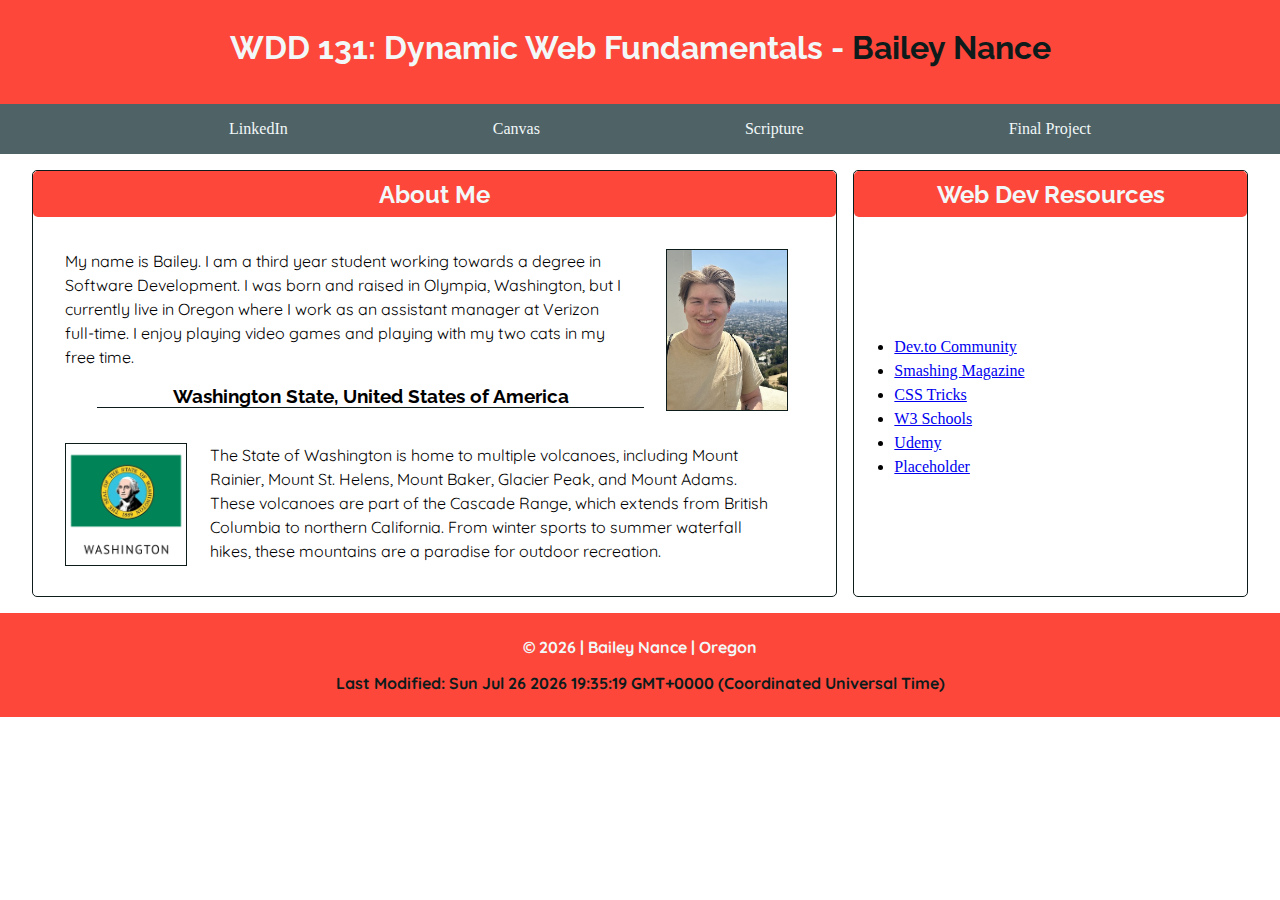
<file: index.html>
<!DOCTYPE html>
<html lang="en">
<head>
    <meta charset="UTF-8">
    <meta name="viewport" content="width=device-width, initial-scale=1.0">
    <title>WDD 131 - Dynamic Web Fundamentals - Bailey Nance</title>
    <meta name="description" content="WDD 131 - Dynamic Web Fundamentals home page by Bailey Nance. The first assignment in week 1 for WDD 131.">
    <meta name="author" title content="Bailey Nance">
    <link href="styles/base.css" rel="stylesheet">
</head>
<body>
    <header>
        <h1>WDD 131: Dynamic Web Fundamentals - <span>Bailey Nance</span></h1>
        <nav>
            <ul>
                <li><a href="https://www.linkedin.com/in/bailey-nance-b864b1243/">LinkedIn</a></li>
                <li><a href="https://byupw.instructure.com/">Canvas</a></li>
                <li><a href="https://www.churchofjesuschrist.org/study/scriptures/nt/matt/7?lang=eng">Scripture</a></li>
                <li><a href="placeholder">Final Project</a></li>
            </ul>
        </nav>
    </header>
    <main>
        <section class="card">
            <h2>About Me</h2>
            <div>
                <p>My name is Bailey. I am a third year student working towards a degree in Software Development. I was born and raised in Olympia, Washington, but
                    I currently live in Oregon where I work as an assistant manager at Verizon full-time. I enjoy playing
                    video games and playing with my two cats in my free time.
                </p>
                <img src="images/profile-photo.jpg" alt="Profile Photo">
            </div>
            <div id="olympia">
                <h3>Washington State, United States of America</h3>
                <p>The State of Washington is home to multiple volcanoes, including Mount Rainier, Mount St. Helens, Mount Baker, Glacier
                Peak, and Mount Adams. These volcanoes are part of the Cascade Range, which extends from British Columbia to northern
                California. From winter sports to summer waterfall hikes, these mountains are a paradise for outdoor recreation.</p>
                <img src="images/olympia-flag.webp" alt="Washington State Flag">
            </div>
        </section>
        <section class="card">
            <h2>Web Dev Resources</h2>
            <ul>
                <li><a href="https://dev.to/" target="_blank">Dev.to Community</a></li>
                <li><a href="https://www.smashingmagazine.com/" target="_blank">Smashing Magazine</a></li>
                <li><a href="https://css-tricks.com/" target="_blank">CSS Tricks</a></li>
                <li><a href="https://www.w3schools.com/" target="_blank">W3 Schools</a></li>
                <li><a href="https://www.udemy.com/?ranMID=39197&ranEAID=M2Fz1xDbBAM&ranSiteID=M2Fz1xDbBAM-86u0ijEgSiO9ZxheSGBCwA&LSNPUBID=M2Fz1xDbBAM&utm_source=aff-campaign&utm_medium=udemyads&gad_source=1" target="_blank">Udemy</a></li>
                <li><a href="index.html" target="_blank">Placeholder</a></li>
            </ul>
        </section>
    </main>
    <footer>
        <p>&copy; <span id="currentyear"></span> | Bailey Nance | Oregon</p>
        <p>Last Modified: <span id="lastModified"></span></p>
    </footer>
    <script src="scripts/getdates.js" defer></script>
</body>
</html>
</file>
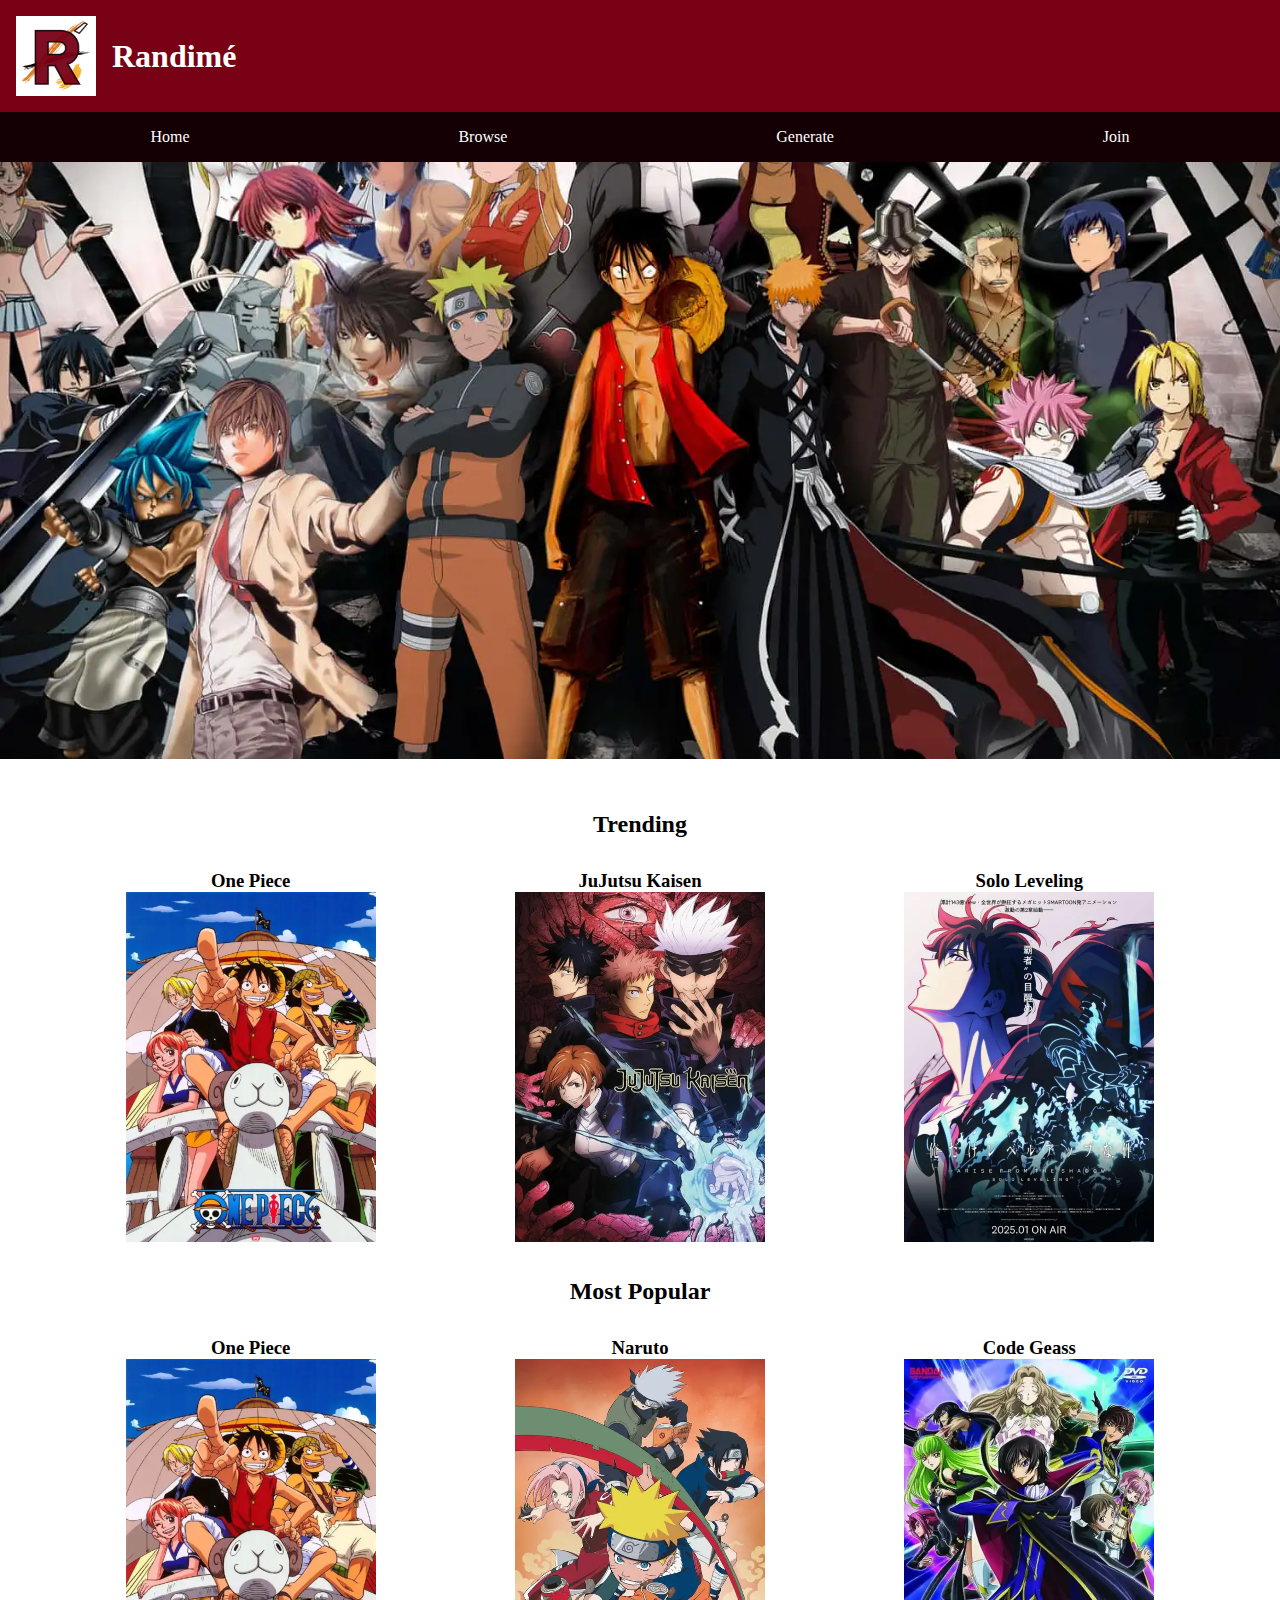
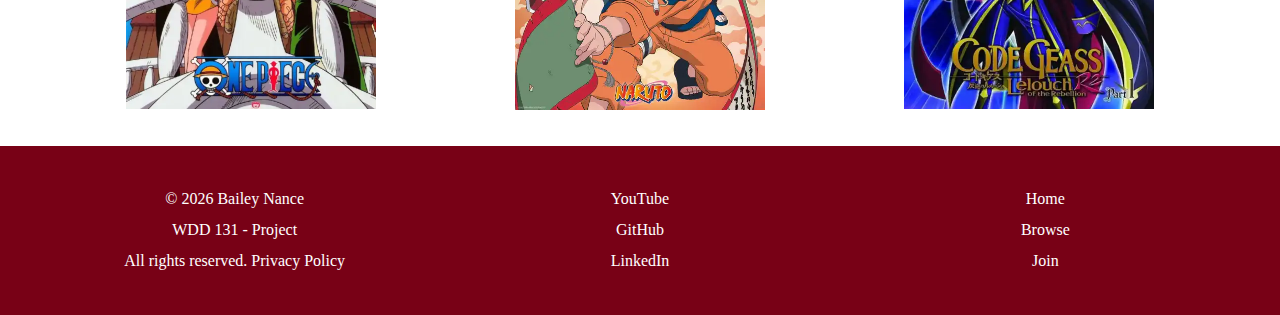
<file: project/index.html>
<!DOCTYPE html>
<html lang="en">
<head>
    <meta charset="UTF-8">
    <meta name="viewport" content="width=device-width, initial-scale=1.0">
    <title>Randimé - Home</title>
    <link rel="preconnect" href="https://fonts.googleapis.com">
    <link rel="preconnect" href="https://fonts.gstatic.com" crossorigin>
    <link href="https://fonts.googleapis.com/css2?family=Bangers&family=Boldonse&family=Quicksand:wght@300..700&family=Raleway:ital,wght@0,100..900;1,100..900&family=Roboto+Condensed:ital,wght@0,100..900;1,100..900&family=Roboto:ital,wght@0,100..900;1,100..900&display=swap" rel="stylesheet">
    <link rel="preconnect" href="https://fonts.googleapis.com">
    <link rel="preconnect" href="https://fonts.gstatic.com" crossorigin>
    <link href="https://fonts.googleapis.com/css2?family=Bangers&family=Quicksand:wght@300..700&family=Raleway:ital,wght@0,100..900;1,100..900&family=Roboto+Condensed:ital,wght@0,100..900;1,100..900&family=Roboto:ital,wght@0,100..900;1,100..900&display=swap" rel="stylesheet">
    <link rel="stylesheet" href="styles/base.css">
</head>
<body>
    <header></header>
    <main class="home">
        <div>
            <img src="images/hero-anime.webp" alt="Hero Anime Image" class="hero-image">
        </div>
        <section>
            <h2>Trending</h2>
            <ul id="trending"></ul>
        </section>
        <section>
            <h2>Most Popular</h2>
            <ul id="most-popular"></ul>
        </section>
    </main>
    <footer></footer>
    <script type="module" src="scripts/index.mjs"></script>
</body>
</html>
</file>
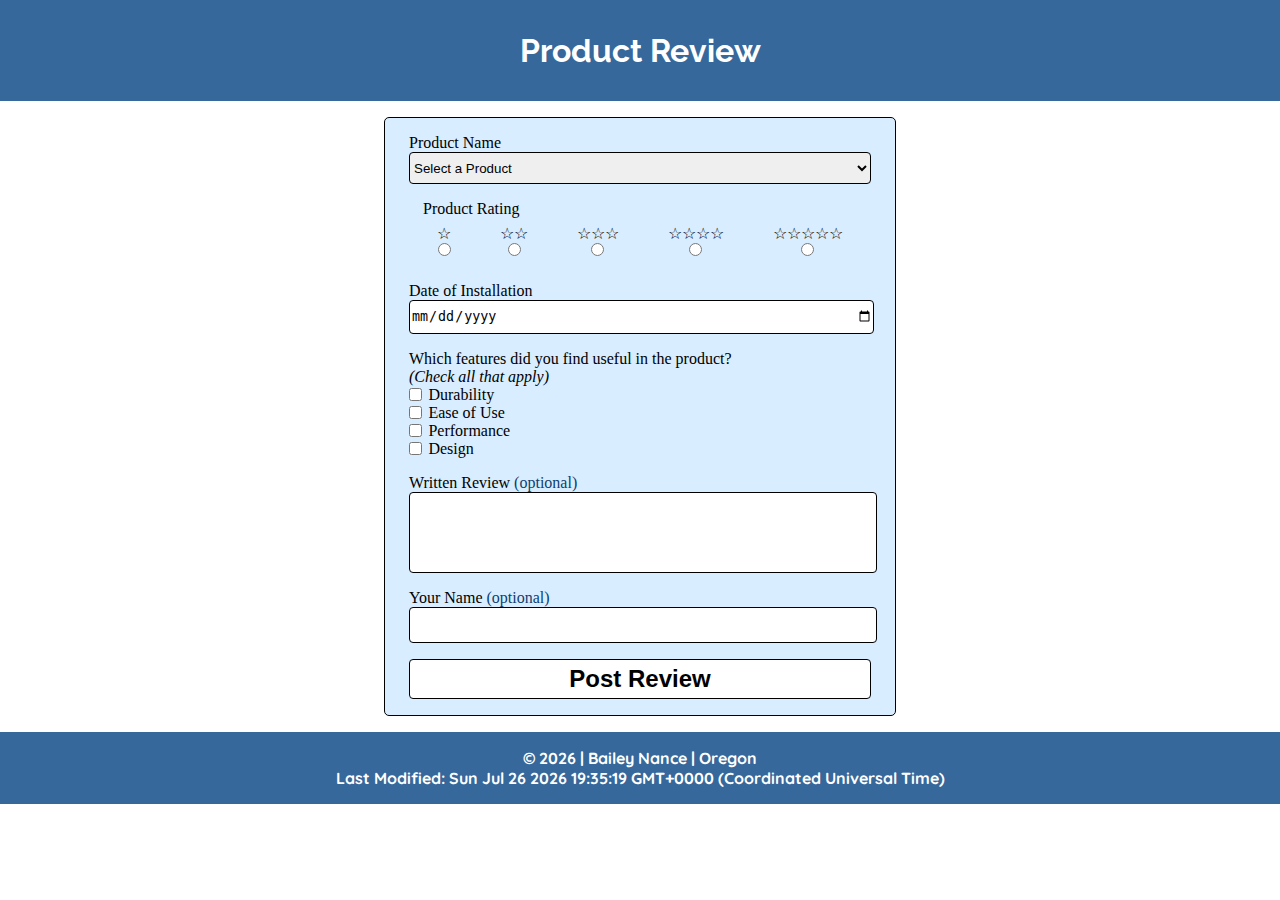
<file: form.html>
<!DOCTYPE html>
<html lang="en">
<head>
    <meta charset="UTF-8">
    <meta name="viewport" content="width=device-width, initial-scale=1.0">
    <title>WDD 131 - Product Review</title>
    <meta name="description" content="WDD 131 - Product review form page by Bailey Nance. The first assignment in week 5 for WDD 131.">
    <meta name="author" title content="Bailey Nance">
    <link rel="preconnect" href="https://fonts.googleapis.com">
    <link rel="preconnect" href="https://fonts.gstatic.com" crossorigin>
    <link href="https://fonts.googleapis.com/css2?family=Quicksand:wght@300..700&family=Raleway:ital,wght@0,100..900;1,100..900&family=Roboto:ital,wght@0,100..900;1,100..900&display=swap" rel="stylesheet">
    <link rel="preconnect" href="https://fonts.googleapis.com">
    <link rel="preconnect" href="https://fonts.gstatic.com" crossorigin>
    <link href="https://fonts.googleapis.com/css2?family=Quicksand:wght@300..700&family=Raleway:ital,wght@0,100..900;1,100..900&family=Roboto:ital,wght@0,100..900;1,100..900&display=swap" rel="stylesheet">
    <link href="styles/form.css" rel="stylesheet">
</head>
<body>
    <main>
        <header>
            <h1>Product Review</h1>
        </header>
        <form method="GET" action="/review.html">
            <!-- Product Name -->
            <div>
                <label for="product-name">Product Name</label>
                <select id="product-name" name="product-name" required>
                    <option value="" disabled selected>Select a Product</option>
                </select>
            </div>

            <!-- Product Rating -->
            <fieldset id="product-rating" required>
                <legend>Product Rating</legend>
                <div class="radio-group">
                    <label for="rating1">&star;<input type="radio" id="rating1" name="rating"></label>
                    <label for="rating2">&star;&star;<input type="radio" id="rating2" name="rating"></label>
                    <label for="rating3">&star;&star;&star;<input type="radio" id="rating3" name="rating"></label>
                    <label for="rating4">&star;&star;&star;&star;<input type="radio" id="rating4" name="rating"></label>
                    <label for="rating5">&star;&star;&star;&star;&star;<input type="radio" id="rating5" name="rating"></label>
                </div>
            </fieldset>

            <!-- Date of Installation -->
            <div>
                <label for="date">Date of Installation</label>
                <input type="date" id="date" name="date" required>
            </div>

            <!-- Features Liked -->
            <div>
                <label>Which features did you find useful in the product? <br><em>(Check all that apply)</em></label>
                <div id="features">
                    <label for="feature1">
                        <input type="checkbox" id="feature1" name="features" value="durability">
                        Durability
                    </label>
                    <label for="feature2">
                        <input type="checkbox" id="feature2" name="features" value="easse-of-use">
                        Ease of Use
                    </label>
                    <label for="feature3">
                        <input type="checkbox" id="feature3" name="features" value="performance">
                        Performance
                    </label>
                    <label for="feature4">
                        <input type="checkbox" id="feature4" name="features" value="design">
                        Design
                    </label>
                </div>
            </div>

            <!-- Written Review -->
            <div>
                <label for="review">Written Review <span class="optional">(optional)</span></label>
                <textarea id="review" name="review" rows="5"></textarea>
            </div>

            <!-- Your Name -->
            <div>
                <label for="your-name">Your Name <span class="optional">(optional)</span></label>
                <input type="text" id="your-name" name="your-name">
            </div>
        
            <!-- Submit Button -->
            <button type="submit" id="button">Post Review</button>
        </form>
    </main>
    <footer>
        <p>&copy; <span id="currentyear"></span> | Bailey Nance | Oregon</p>
        <p>Last Modified: <span id="lastModified"></span></p>
    </footer>
    <script src="scripts/form.js" defer></script>
</body>
</html>
</file>
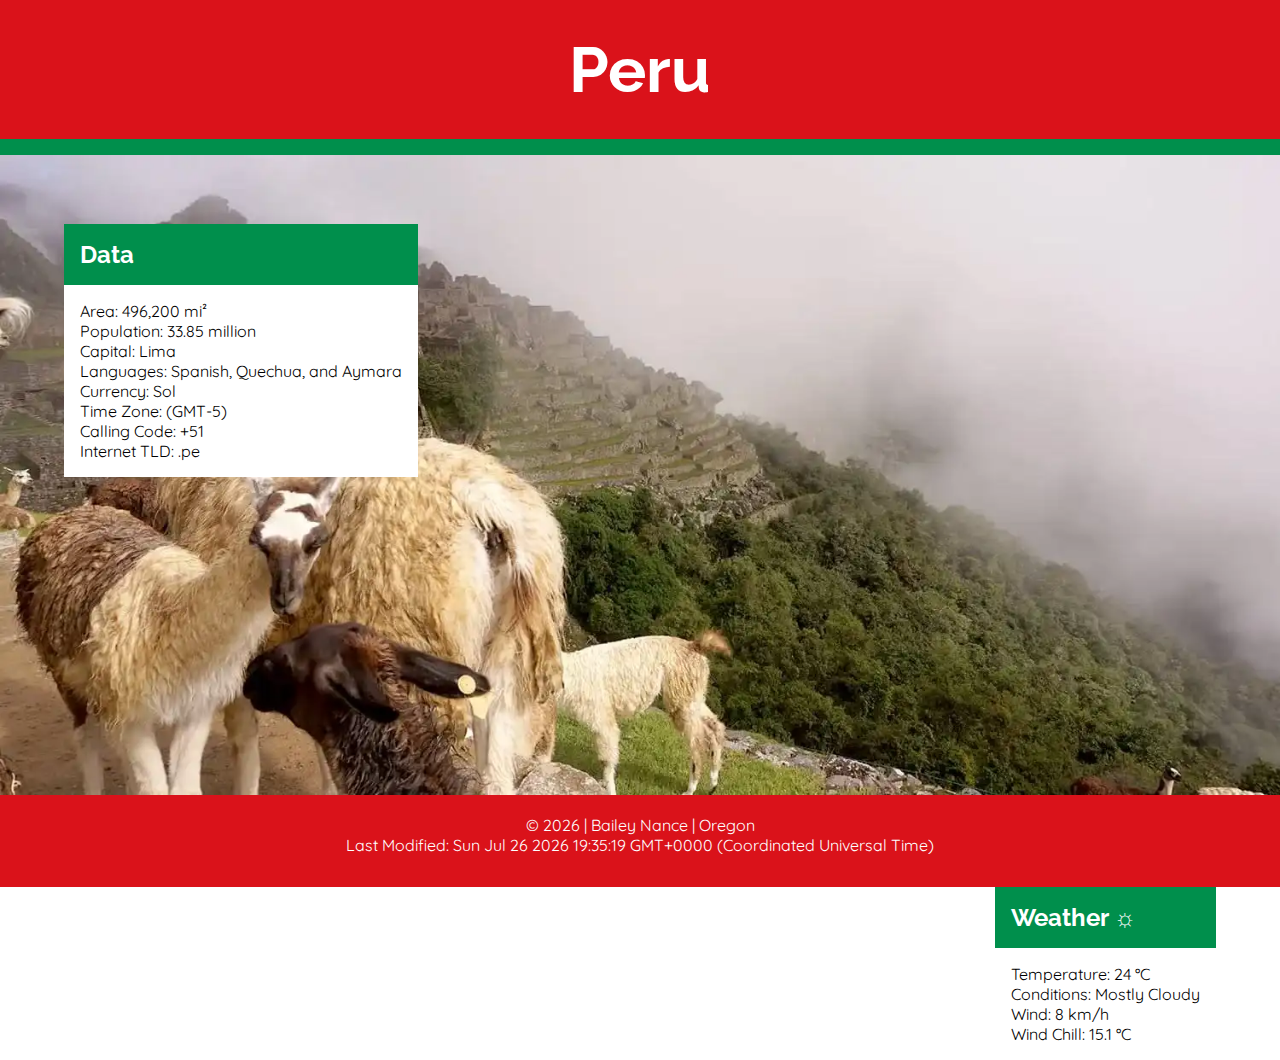
<file: place.html>
<!DOCTYPE html>
<html lang="en">
<head>
    <meta charset="UTF-8">
    <meta name="viewport" content="width=device-width, initial-scale=1.0">
    <title>WDD 131 - Country Page</title>
    <meta name="description" content="WDD 131 Assignment 3 - Country Page responsive design activity">
    <meta name="author" content="Bailey Nance">
    <link rel="stylesheet" href="styles/place.css">
</head>
<body>
    <header>
        <h1>Peru</h1>
    </header>
    <main>
        <div class="hero">
            <picture>
                <source srcset="images/peru-hero-large.webp" media="(min-width: 1050px)">
                <source srcset="images/peru-hero-medium.webp" media="(min-width: 550px)">
                <img src="images/peru-hero-small.webp" alt="Peru Llamas" width="500" height="250">
            </picture>
        </div>
        <section id="data">
            <h2>Data</h2>
            <div>
                <p>Area: 496,200 mi²</p>
                <p>Population: 33.85 million</p>
                <p>Capital: Lima</p>
                <p>Languages: Spanish, Quechua, and Aymara</p>
                <p>Currency: Sol</p>
                <p>Time Zone: (GMT-5)</p>
                <p>Calling Code: +51</p>
                <p>Internet TLD: .pe</p>
            </div>
        </section>
        <section id="weather">
            <h2>Weather</h2>
            <img id="weather-icon" src="images/weather-icon.svg" alt="weather">
            <div>
                <p>Temperature: <span id="temperature">24</span> °C</p>
                <p>Conditions: Mostly Cloudy</p>
                <p>Wind: <span id="wind">8</span> km/h</p>
                <p>Wind Chill: <span id="wind-chill"></span> °C</p>
            </div>
        </section>
    </main>
    <footer>
        <p>&copy; <span id="current-year"></span> | Bailey Nance | Oregon</p>
        <p>Last Modified: <span id="last-modified"></span></p>
    </footer>
    <script src="scripts/place.js" defer></script>
</body>
</html>
</file>
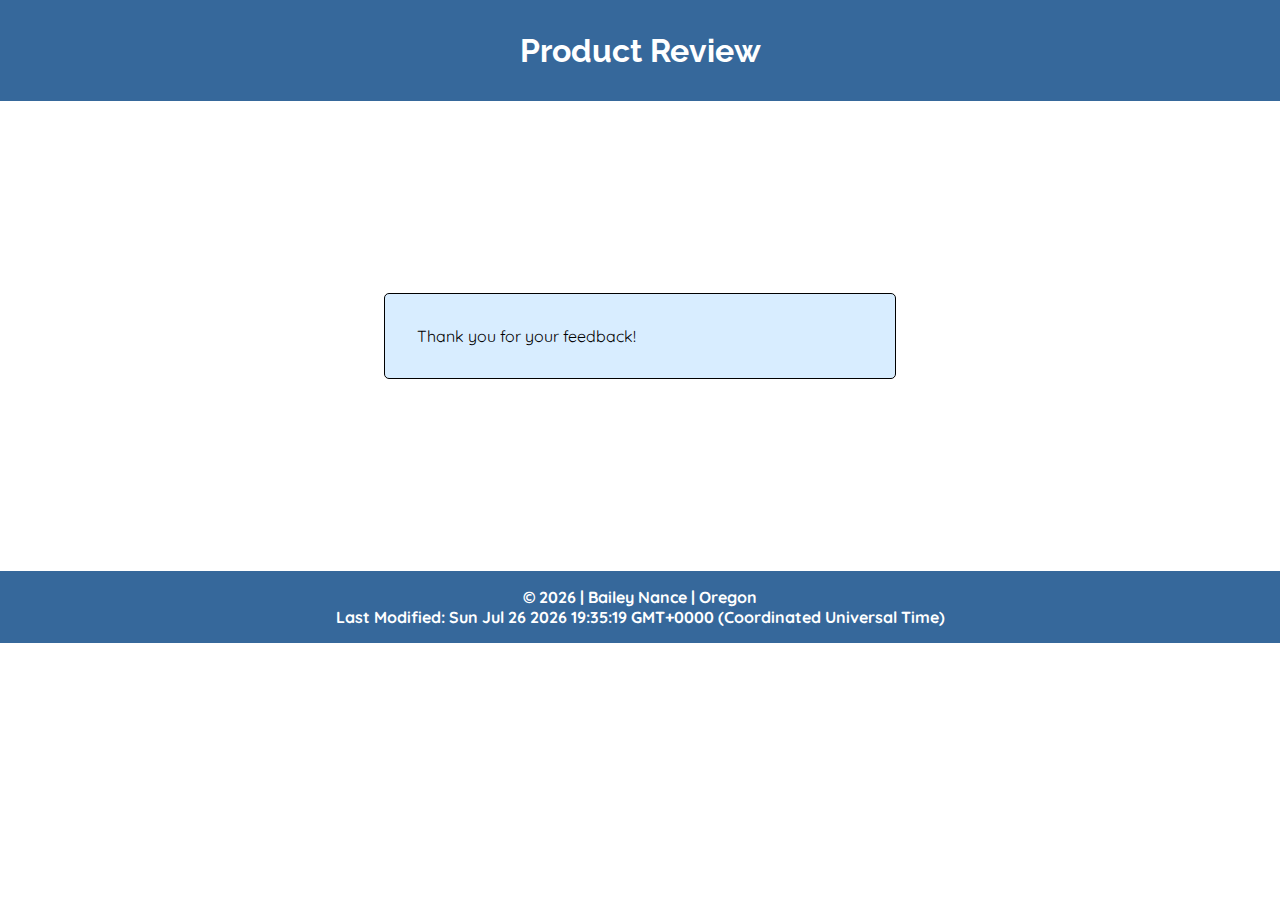
<file: review.html>
<!DOCTYPE html>
<html lang="en">
<head>
    <meta charset="UTF-8">
    <meta name="viewport" content="width=device-width, initial-scale=1.0">
    <title>WDD 131 - Product Review</title>
    <meta name="description" content="WDD 131 - Product review post page by Bailey Nance. The first assignment in week 5 for WDD 131.">
    <meta name="author" title content="Bailey Nance">
    <link rel="preconnect" href="https://fonts.googleapis.com">
    <link rel="preconnect" href="https://fonts.gstatic.com" crossorigin>
    <link href="https://fonts.googleapis.com/css2?family=Quicksand:wght@300..700&family=Raleway:ital,wght@0,100..900;1,100..900&family=Roboto:ital,wght@0,100..900;1,100..900&display=swap" rel="stylesheet">
    <link rel="preconnect" href="https://fonts.googleapis.com">
    <link rel="preconnect" href="https://fonts.gstatic.com" crossorigin>
    <link href="https://fonts.googleapis.com/css2?family=Quicksand:wght@300..700&family=Raleway:ital,wght@0,100..900;1,100..900&family=Roboto:ital,wght@0,100..900;1,100..900&display=swap"rel="stylesheet">
    <link href="styles/review.css" rel="stylesheet">
</head>
<body>
    <header>
        <h1>Product Review</h1>
    </header>
    <main>
        <p>Thank you for your feedback!</p>
    </main>
    <footer>
        <p>&copy; <span id="currentyear"></span> | Bailey Nance | Oregon</p>
        <p>Last Modified: <span id="lastModified"></span></p>
    </footer>
    <script src="scripts/review.js"></script>
</body>
</html>
</file>
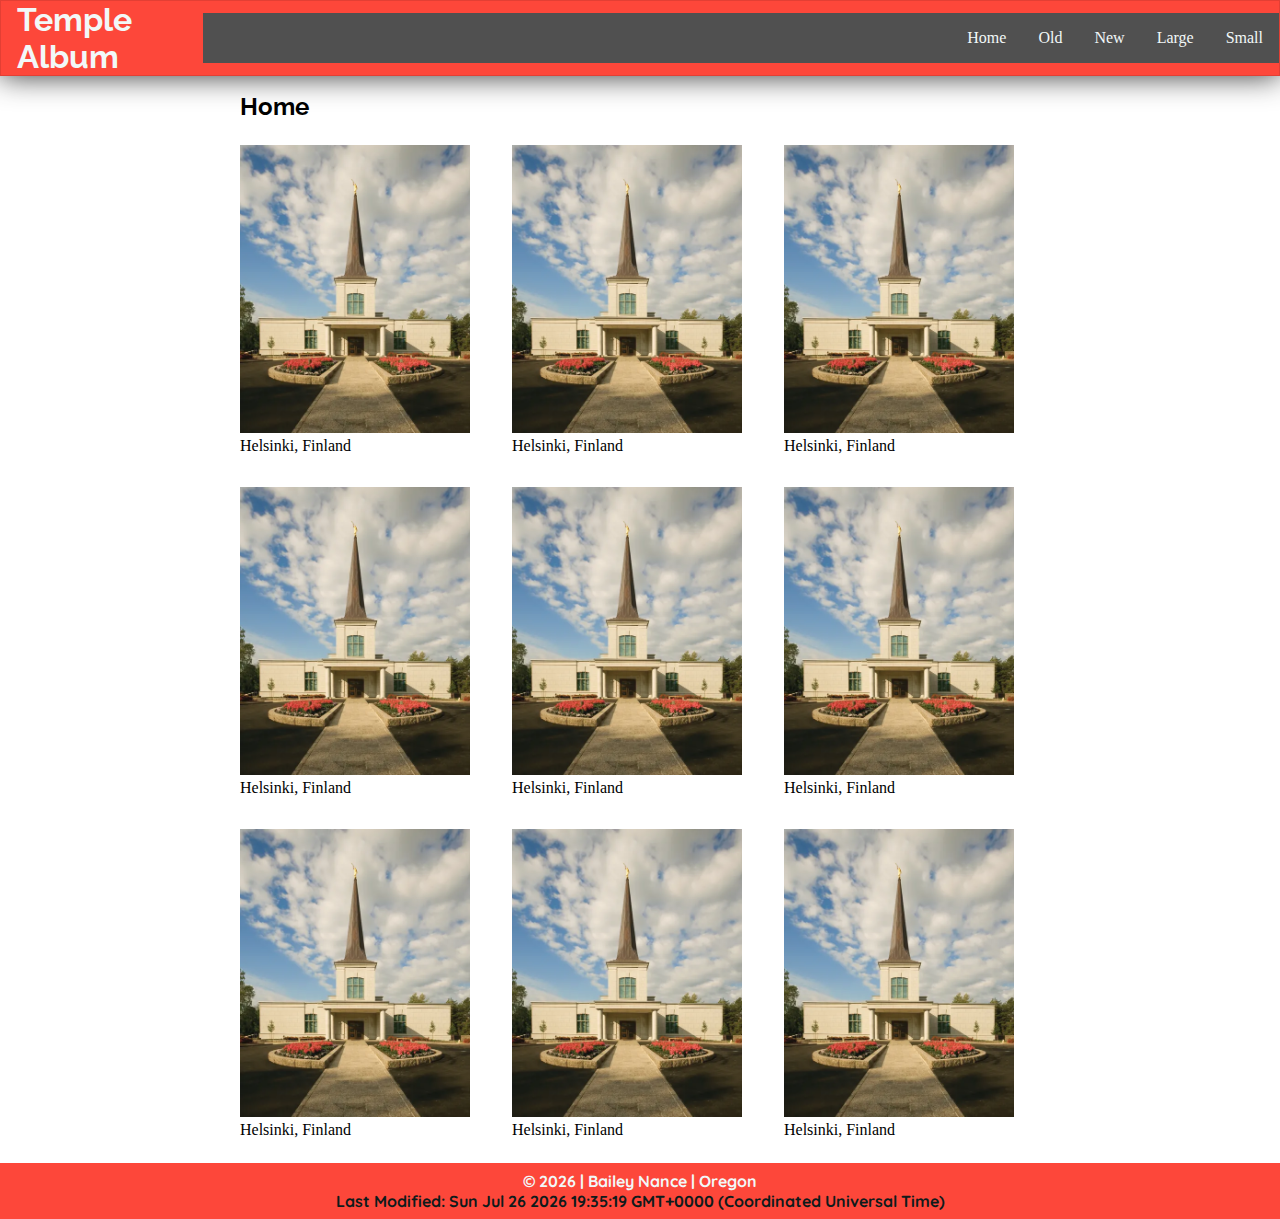
<file: temples.html>
<!DOCTYPE html>
<html lang="en">
<head>
    <meta charset="UTF-8">
    <meta name="viewport" content="width=device-width, initial-scale=1.0">
    <title>WDD 131 - Picture Album</title>
    <meta name="description" content="WDD 131 Assignment 2 - Picture Album responsive design activity">
    <meta name="author" content="Bailey Nance">
    <link rel="stylesheet" href="styles/temples.css">
    <link rel="stylesheet" href="styles/temples-large.css">
</head>
<body>
    <header>
        <div>
            <h1>Temple Album</h1>
            <button id="hamburger">☰</button>
        </div>
        <nav>
            <ul id="nav-list">
                <li><a href="temples.html">Home</a></li>
                <li><a href="temples.html">Old</a></li>
                <li><a href="temples.html">New</a></li>
                <li><a href="temples.html">Large</a></li>
                <li><a href="temples.html">Small</a></li>
            </ul>
        </nav>
    </header>
    <main>
        <h2>Home</h2>
        <div id="container">
            <figure>
                <img src="images/finland-temple.webp" alt="Finland Temple">
                <figcaption>Helsinki, Finland</figcaption>
            </figure>
            <figure>
                <img src="images/finland-temple.webp" alt="Finland Temple">
                <figcaption>Helsinki, Finland</figcaption>
            </figure>
            <figure>
                <img src="images/finland-temple.webp" alt="Finland Temple">
                <figcaption>Helsinki, Finland</figcaption>
            </figure>
            <figure>
                <img src="images/finland-temple.webp" alt="Finland Temple">
                <figcaption>Helsinki, Finland</figcaption>
            </figure>
            <figure>
                <img src="images/finland-temple.webp" alt="Finland Temple">
                <figcaption>Helsinki, Finland</figcaption>
            </figure>
            <figure>
                <img src="images/finland-temple.webp" alt="Finland Temple">
                <figcaption>Helsinki, Finland</figcaption>
            </figure>
            <figure>
                <img src="images/finland-temple.webp" alt="Finland Temple">
                <figcaption>Helsinki, Finland</figcaption>
            </figure>
            <figure>
                <img src="images/finland-temple.webp" alt="Finland Temple">
                <figcaption>Helsinki, Finland</figcaption>
            </figure>
            <figure>
                <img src="images/finland-temple.webp" alt="Finland Temple">
                <figcaption>Helsinki, Finland</figcaption>
            </figure>
        </div>
    </main>
    <footer>
        <p>&copy; <span id="currentyear"></span> | Bailey Nance | Oregon</p>
        <p>Last Modified: <span id="lastModified"></span></p>
    </footer>
    <script src="scripts/getdates.js" defer></script>
    <script src="scripts/temples.js" defer></script>
</body>
</html>
</file>
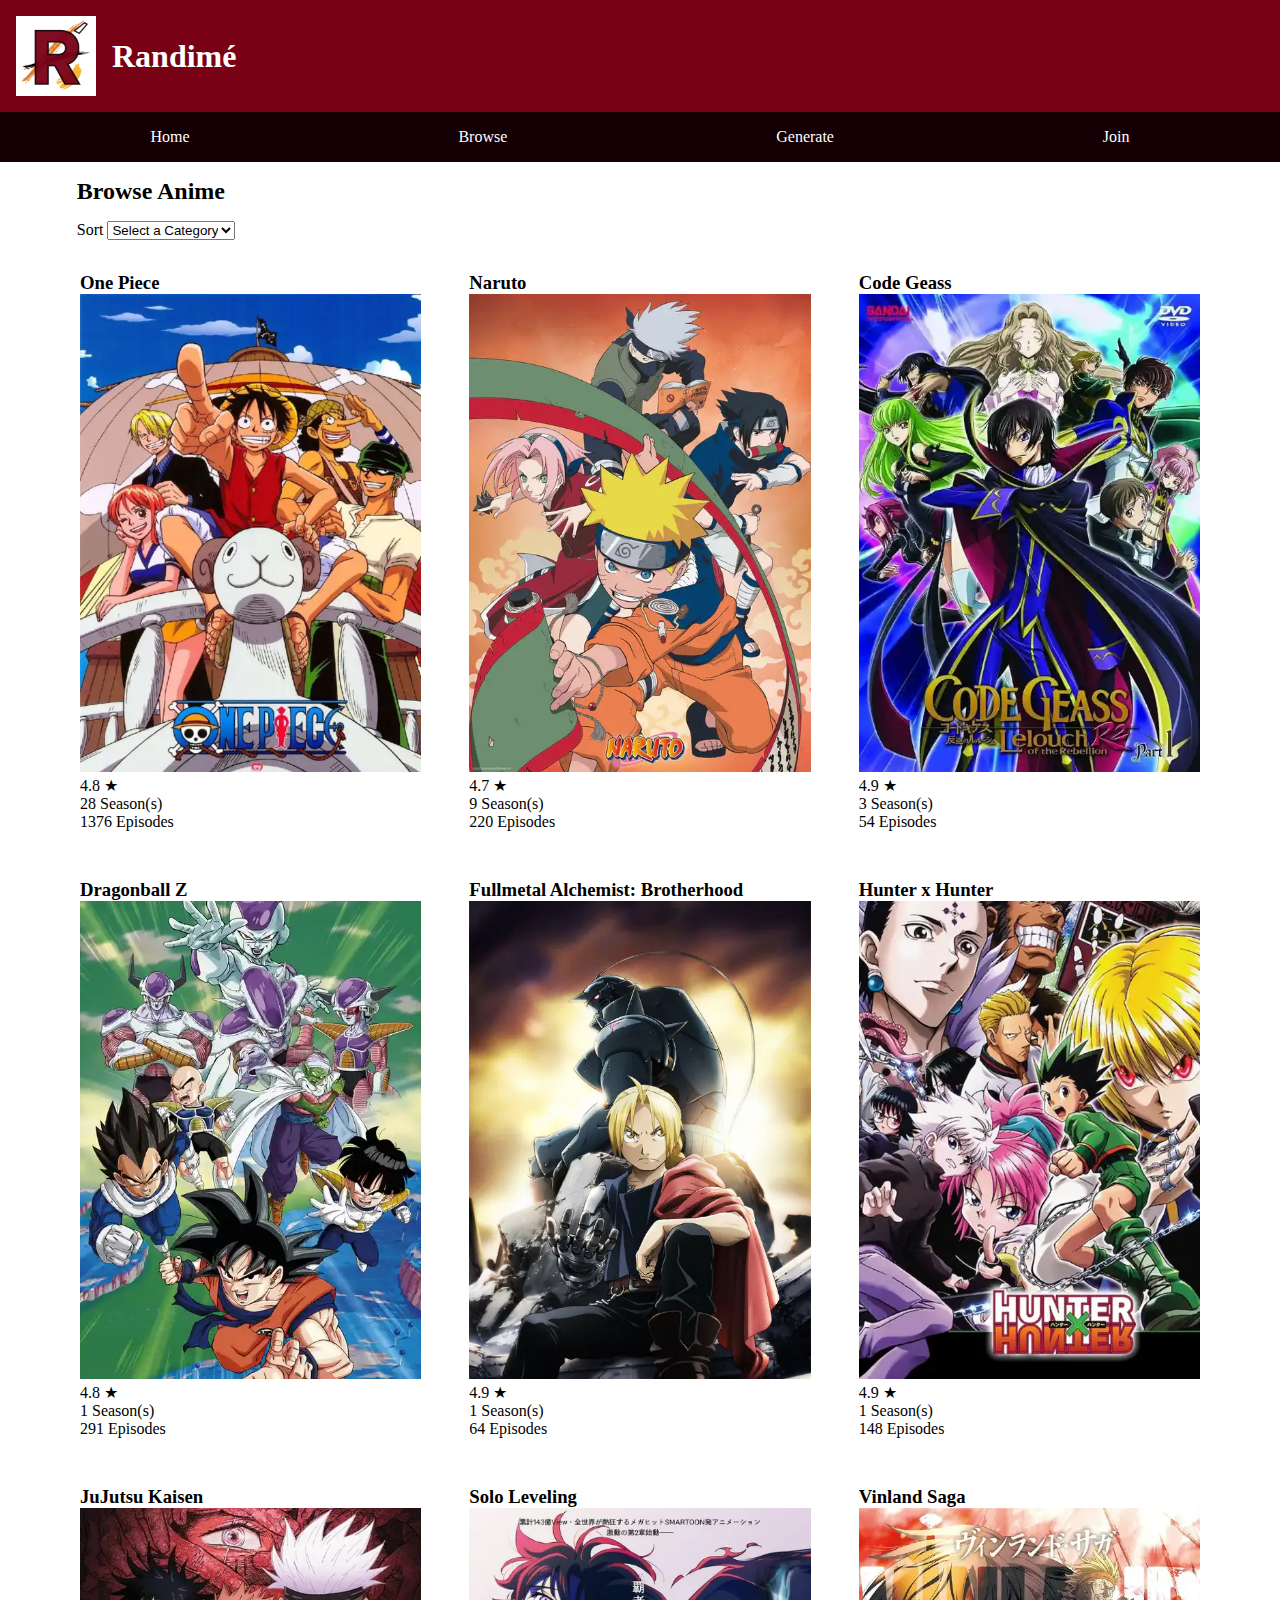
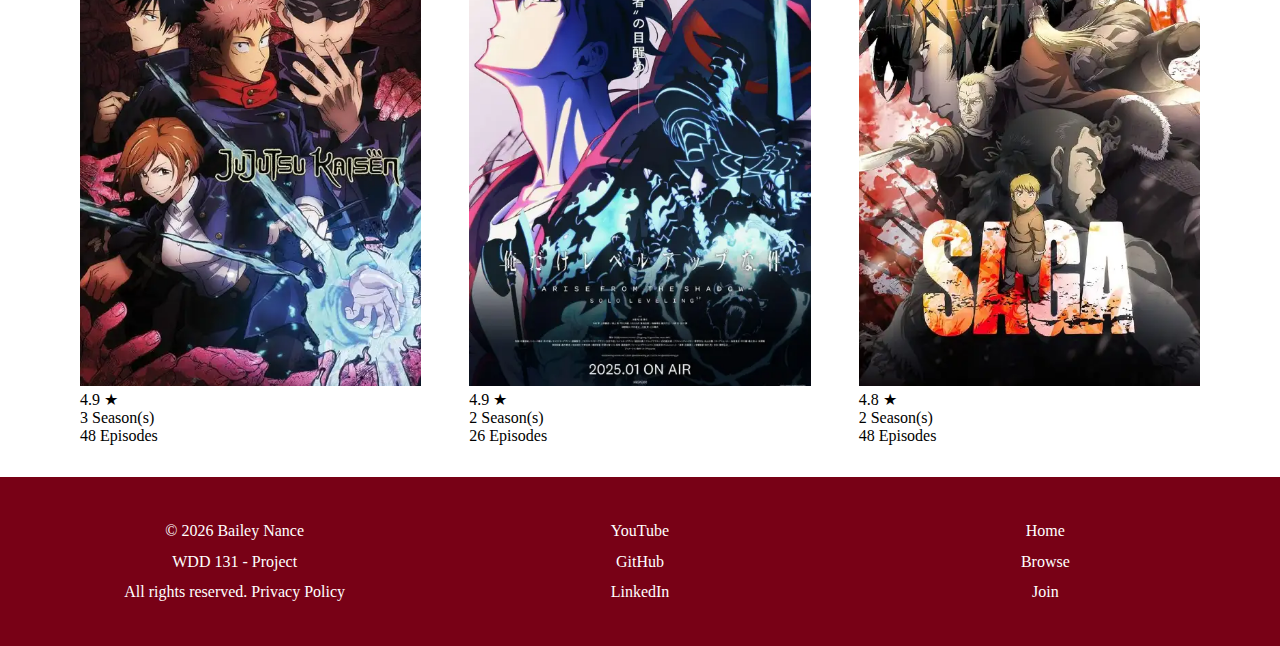
<file: project/browse.html>
<!DOCTYPE html>
<html lang="en">

<head>
    <meta charset="UTF-8">
    <meta name="viewport" content="width=device-width, initial-scale=1.0">
    <title>Randimé - Browse</title>
    <link rel="preconnect" href="https://fonts.googleapis.com">
    <link rel="preconnect" href="https://fonts.gstatic.com" crossorigin>
    <link href="https://fonts.googleapis.com/css2?family=Bangers&family=Boldonse&family=Quicksand:wght@300..700&family=Raleway:ital,wght@0,100..900;1,100..900&family=Roboto+Condensed:ital,wght@0,100..900;1,100..900&family=Roboto:ital,wght@0,100..900;1,100..900&display=swap" rel="stylesheet">
    <link rel="preconnect" href="https://fonts.googleapis.com">
    <link rel="preconnect" href="https://fonts.gstatic.com" crossorigin>
    <link href="https://fonts.googleapis.com/css2?family=Bangers&family=Quicksand:wght@300..700&family=Raleway:ital,wght@0,100..900;1,100..900&family=Roboto+Condensed:ital,wght@0,100..900;1,100..900&family=Roboto:ital,wght@0,100..900;1,100..900&display=swap" rel="stylesheet">
    <link rel="stylesheet" href="styles/base.css">
</head>
<body>
    <header></header>
    <main class="browse">
        <h2>Browse Anime</h2>
        <label for="sort">Sort
            <select id="sort">
                <option value="" disabled selected>Select a Category</option>
                <option value="alphabetical">Alphabetical</option>
                <option value="longest">Longest</option>
                <option value="shortest">Shortest</option>
            </select>
        </label>
        <ul id="anime-list"></ul>
    </main>
    <footer></footer>
    <script type="module" src="scripts/browse.mjs"></script>
</body>
</html>
</file>
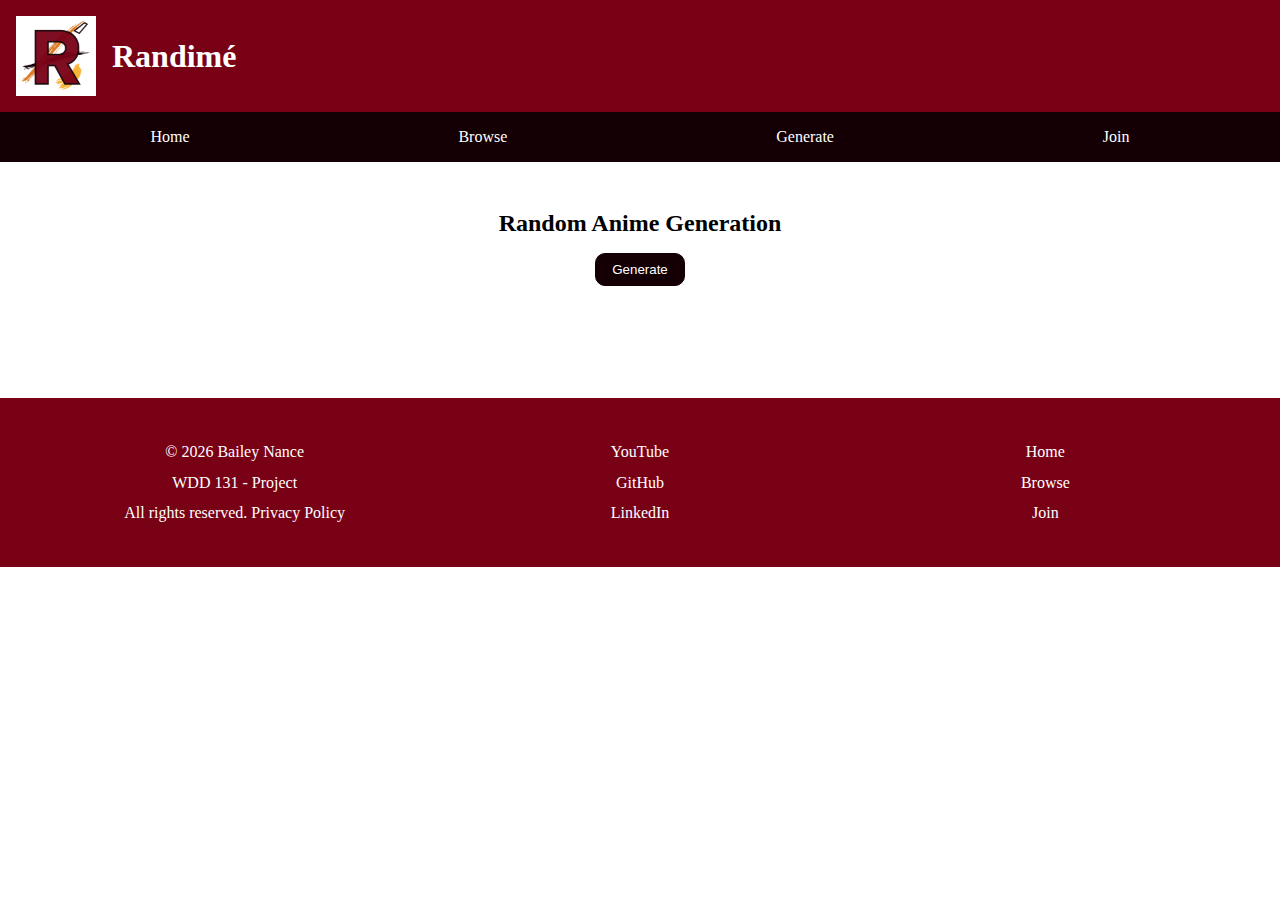
<file: project/generate.html>
<!DOCTYPE html>
<html lang="en">
<head>
    <meta charset="UTF-8">
    <meta name="viewport" content="width=device-width, initial-scale=1.0">
    <title>Randimé - Generate</title>
    <link rel="preconnect" href="https://fonts.googleapis.com">
    <link rel="preconnect" href="https://fonts.gstatic.com" crossorigin>
    <link href="https://fonts.googleapis.com/css2?family=Bangers&family=Boldonse&family=Quicksand:wght@300..700&family=Raleway:ital,wght@0,100..900;1,100..900&family=Roboto+Condensed:ital,wght@0,100..900;1,100..900&family=Roboto:ital,wght@0,100..900;1,100..900&display=swap" rel="stylesheet">
    <link rel="preconnect" href="https://fonts.googleapis.com">
    <link rel="preconnect" href="https://fonts.gstatic.com" crossorigin>
    <link href="https://fonts.googleapis.com/css2?family=Bangers&family=Quicksand:wght@300..700&family=Raleway:ital,wght@0,100..900;1,100..900&family=Roboto+Condensed:ital,wght@0,100..900;1,100..900&family=Roboto:ital,wght@0,100..900;1,100..900&display=swap" rel="stylesheet">
    <link rel="stylesheet" href="styles/base.css">
</head>
<body>
    <header></header>
    <main class="generate">
        <div class="generate-title">
            <h2>Random Anime Generation</h2>
            <button id="random-button">Generate</button>
        </div>
        <div id="random-anime"></div>
    </main>
    <footer></footer>
    <script type="module" src="scripts/generate.mjs"></script>
</body>
</html>
</file>
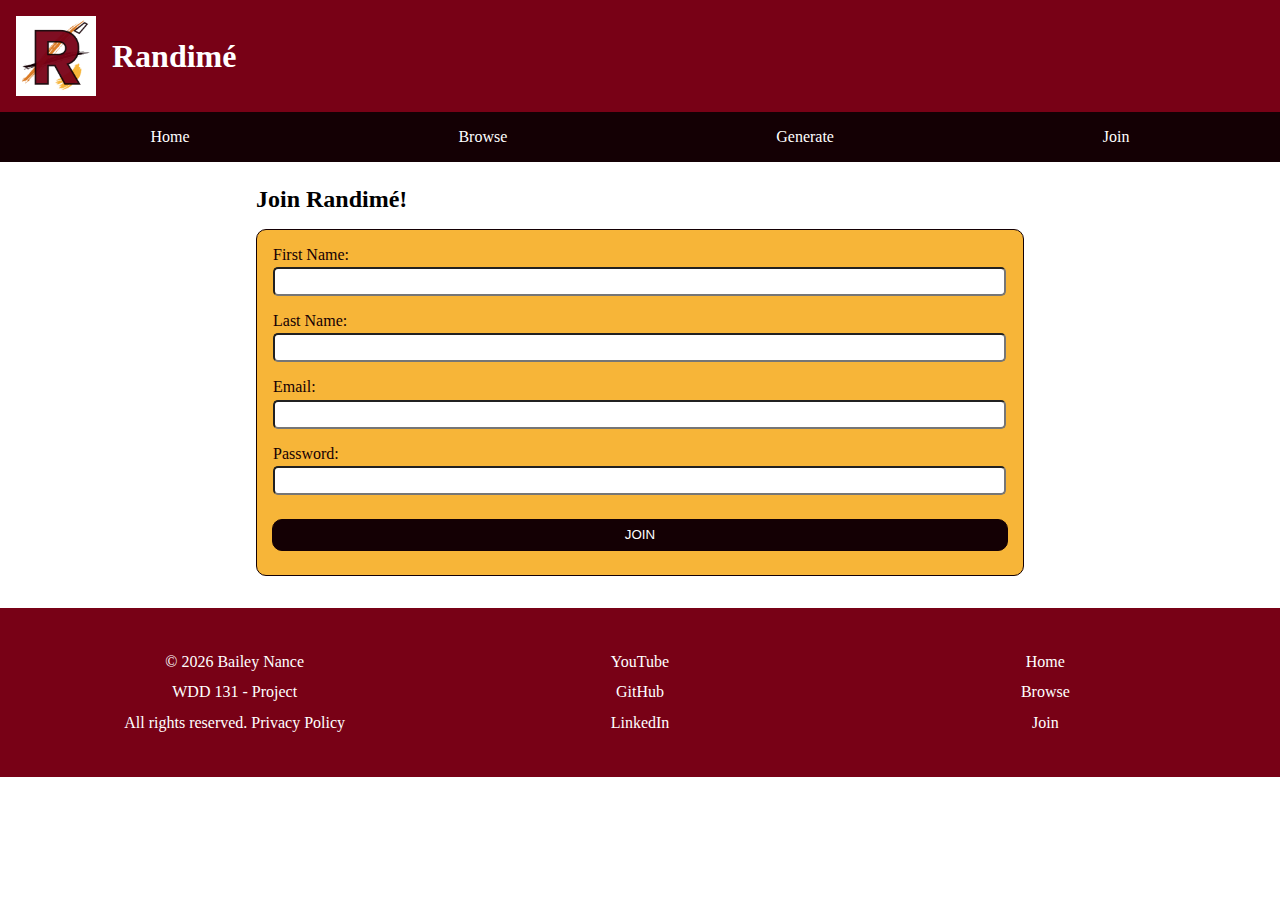
<file: project/join.html>
<!DOCTYPE html>
<html lang="en">
<head>
    <meta charset="UTF-8">
    <meta name="viewport" content="width=device-width, initial-scale=1.0">
    <title>Randimé - Join</title>
    <link rel="preconnect" href="https://fonts.googleapis.com">
    <link rel="preconnect" href="https://fonts.gstatic.com" crossorigin>
    <link href="https://fonts.googleapis.com/css2?family=Bangers&family=Boldonse&family=Quicksand:wght@300..700&family=Raleway:ital,wght@0,100..900;1,100..900&family=Roboto+Condensed:ital,wght@0,100..900;1,100..900&family=Roboto:ital,wght@0,100..900;1,100..900&display=swap" rel="stylesheet">
    <link rel="preconnect" href="https://fonts.googleapis.com">
    <link rel="preconnect" href="https://fonts.gstatic.com" crossorigin>
    <link href="https://fonts.googleapis.com/css2?family=Bangers&family=Quicksand:wght@300..700&family=Raleway:ital,wght@0,100..900;1,100..900&family=Roboto+Condensed:ital,wght@0,100..900;1,100..900&family=Roboto:ital,wght@0,100..900;1,100..900&display=swap" rel="stylesheet">
    <link rel="stylesheet" href="styles/base.css">
</head>
<body>
    <header></header>
    <main class="join">
        <h2>Join Randimé!</h2>
        <form method="GET" action="index.html" id="form">
            <!-- First Name -->
            <div>
                <label for="first-name">First Name:</label>
                <input type="text" id="first-name" name="first-name" required>
            </div>

            <!-- Last Name -->
            <div>
                <label for="last-name">Last Name:</label>
                <input type="text" id="last-name" name="last-name" required>
            </div>

            <!-- Email -->
            <div>
                <label for="email">Email:</label>
                <input type="email" id="email" name="email" required>
            </div>

            <!-- Password -->
            <div>
                <label for="password">Password:</label>
                <input type="text" id="password" name="password" required>
            </div>
        
            <!-- Submit Button -->
            <button type="submit" id="join-button">JOIN</button>
        </form>
    </main>
    <footer></footer>
    <script type="module" src="scripts/join.js"></script>
</body>
</html>
</file>
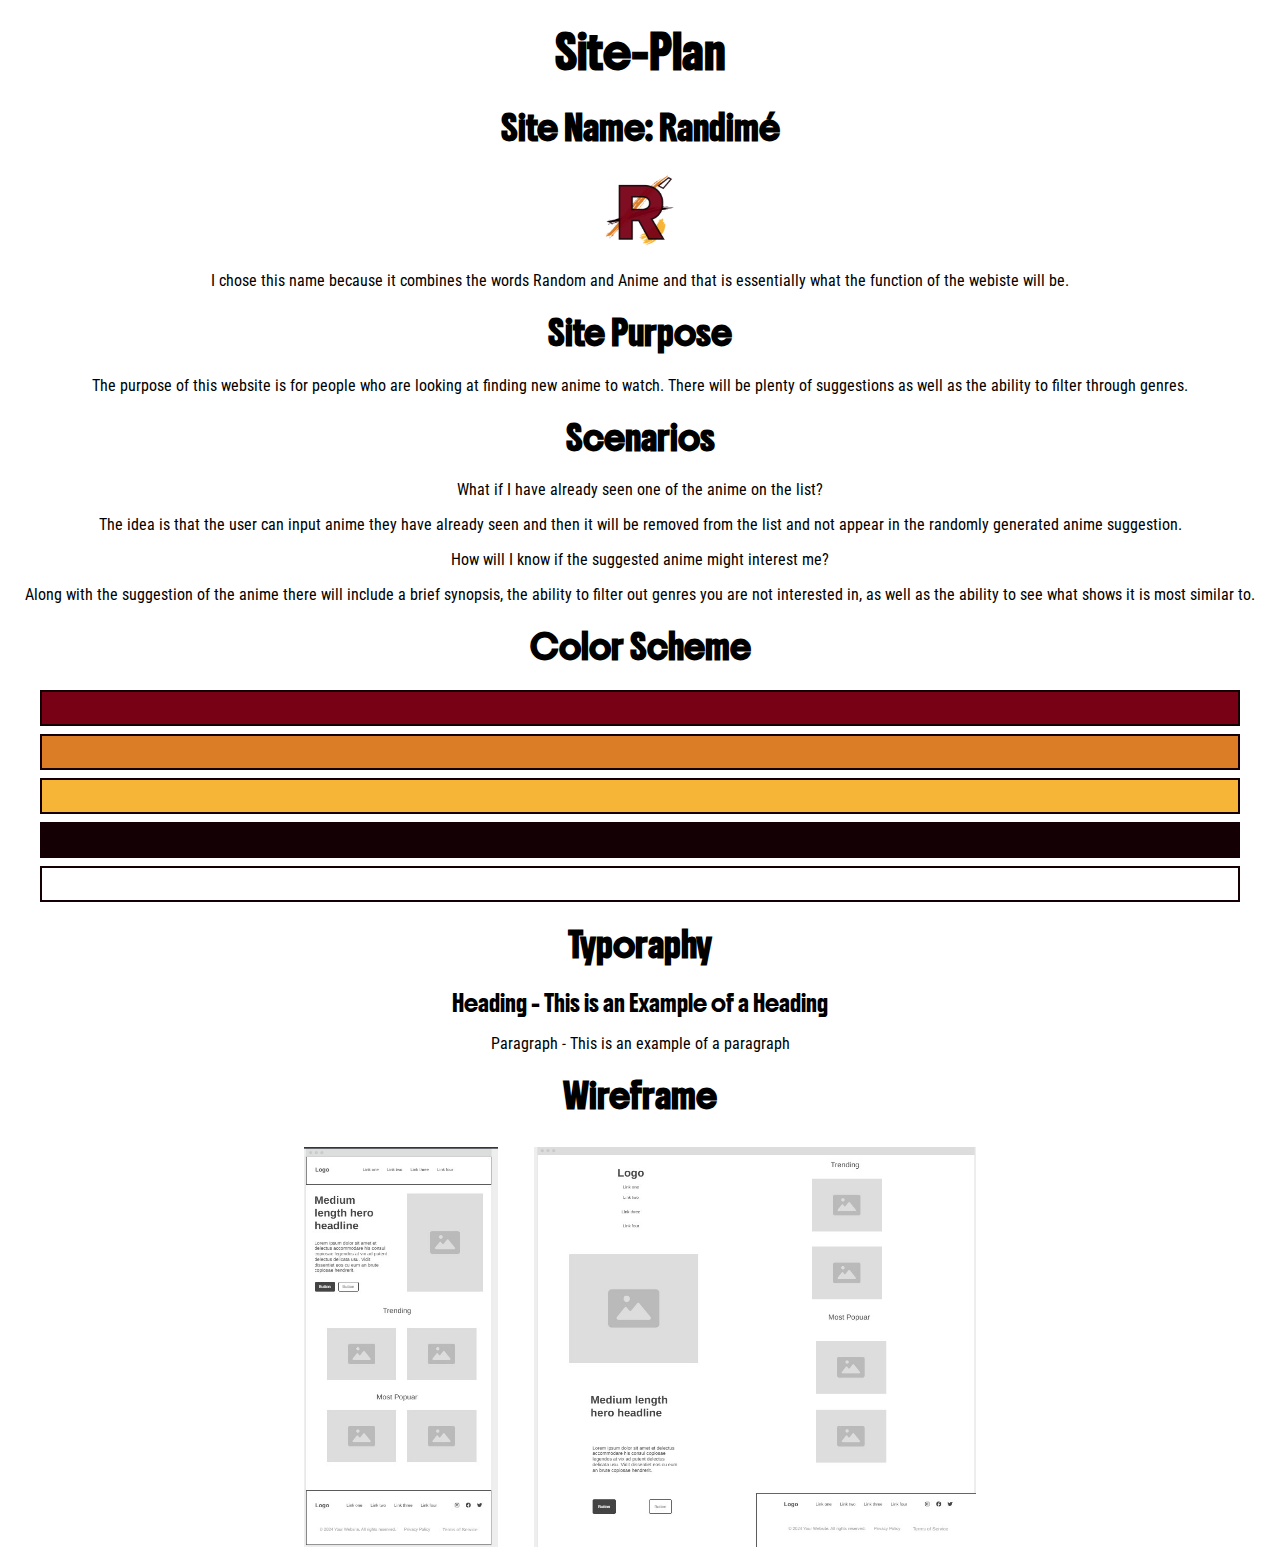
<file: project/site-plan.html>
<!DOCTYPE html>
<html lang="en">
<head>
    <meta charset="UTF-8">
    <meta name="viewport" content="width=device-width, initial-scale=1.0">
    <title>Site Plan Proposal</title>
    <link rel="preconnect" href="https://fonts.googleapis.com">
    <link rel="preconnect" href="https://fonts.gstatic.com" crossorigin>
    <link href="https://fonts.googleapis.com/css2?family=Bangers&family=Boldonse&family=Quicksand:wght@300..700&family=Raleway:ital,wght@0,100..900;1,100..900&family=Roboto+Condensed:ital,wght@0,100..900;1,100..900&family=Roboto:ital,wght@0,100..900;1,100..900&display=swap" rel="stylesheet">
    <link rel="preconnect" href="https://fonts.googleapis.com">
    <link rel="preconnect" href="https://fonts.gstatic.com" crossorigin>
    <link href="https://fonts.googleapis.com/css2?family=Bangers&family=Quicksand:wght@300..700&family=Raleway:ital,wght@0,100..900;1,100..900&family=Roboto+Condensed:ital,wght@0,100..900;1,100..900&family=Roboto:ital,wght@0,100..900;1,100..900&display=swap" rel="stylesheet">
    <link rel="stylesheet" href="styles/site-plan.css">
</head>
<body>
    <h1>Site-Plan</h1>
    <h2>Site Name: Randimé</h2>
    <img id="logo" src="images/R.png" alt="Site Logo">
    <p>I chose this name because it combines the words Random and Anime and that is essentially what the function of the webiste will be.</p>
    <h2>Site Purpose</h2>
    <p>The purpose of this website is for people who are looking at finding new anime to watch. There will be plenty of suggestions as well as the ability to filter through genres.</p>
    <h2>Scenarios</h2>
    <p>What if I have already seen one of the anime on the list?</p>
    <p>The idea is that the user can input anime they have already seen and then it will be removed from the list and not appear in the randomly generated anime suggestion.</p>
    <p>How will I know if the suggested anime might interest me?</p>
    <p>Along with the suggestion of the anime there will include a brief synopsis, the ability to filter out genres you are not interested in, as well as the ability to see what shows it is most similar to.</p>
    <h2>Color Scheme</h2>
    <p id="red"></p>
    <p id="orange"></p>
    <p id="yellow"></p>
    <p id="black"></p>
    <p id="white"></p>
    <h2>Typoraphy</h2>
    <p id="heading">Heading - This is an Example of a Heading</p>
    <p id="paragraph">Paragraph - This is an example of a paragraph</p>
    <h2>Wireframe</h2>
    <img class="wireframe" src="images/randime-desktop-wireframe.jpg" alt="Desktop Wireframe">
    <img class="wireframe" src="images/randime-mobile-wireframe.jpg" alt="Mobile Wireframe">
</body>
</html>
</file>
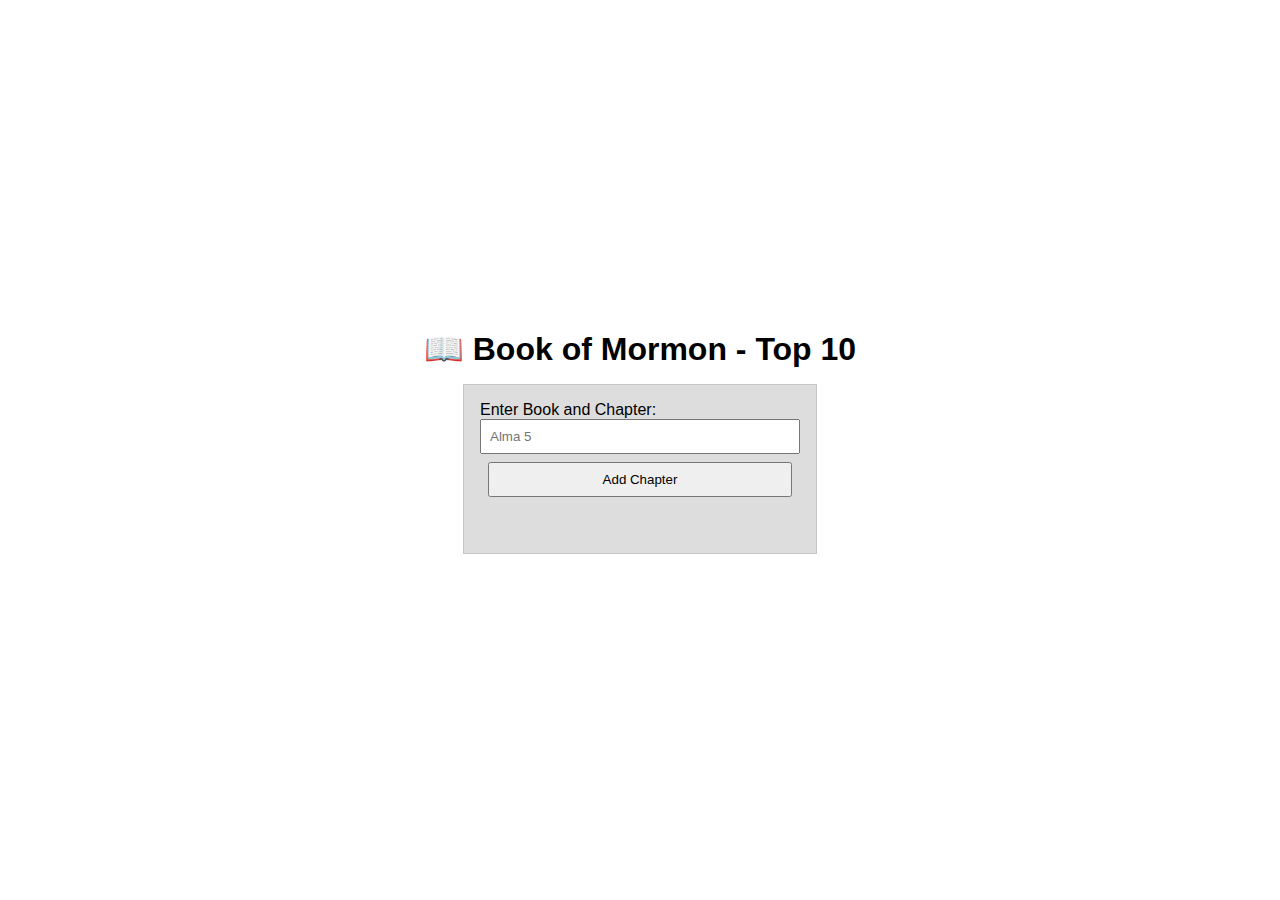
<file: week2/bom.html>
<!DOCTYPE html>
<html lang="en">
<head>
    <meta charset="UTF-8">
    <meta name="viewport" content="width=device-width, initial-scale=1.0">
    <title>BOM HTML Activity</title>
    <meta name="description" content="BOM HTML Activity">
    <meta name="author" content="Bailey Nance">
    <link rel="stylesheet" href="styles/bom.css">
</head>
<body>
    <h1>📖 Book of Mormon - Top 10</h1>
    <main>
        <label for="favchap">Enter Book and Chapter: </label>
        <input type="text" id="favchap" placeholder="Alma 5">
        <button type="submit">Add Chapter</button>
        <ul id="list"></ul>
    </main>
    <script src="scripts/bom.js" defer></script>
</body>
</html>
</file>
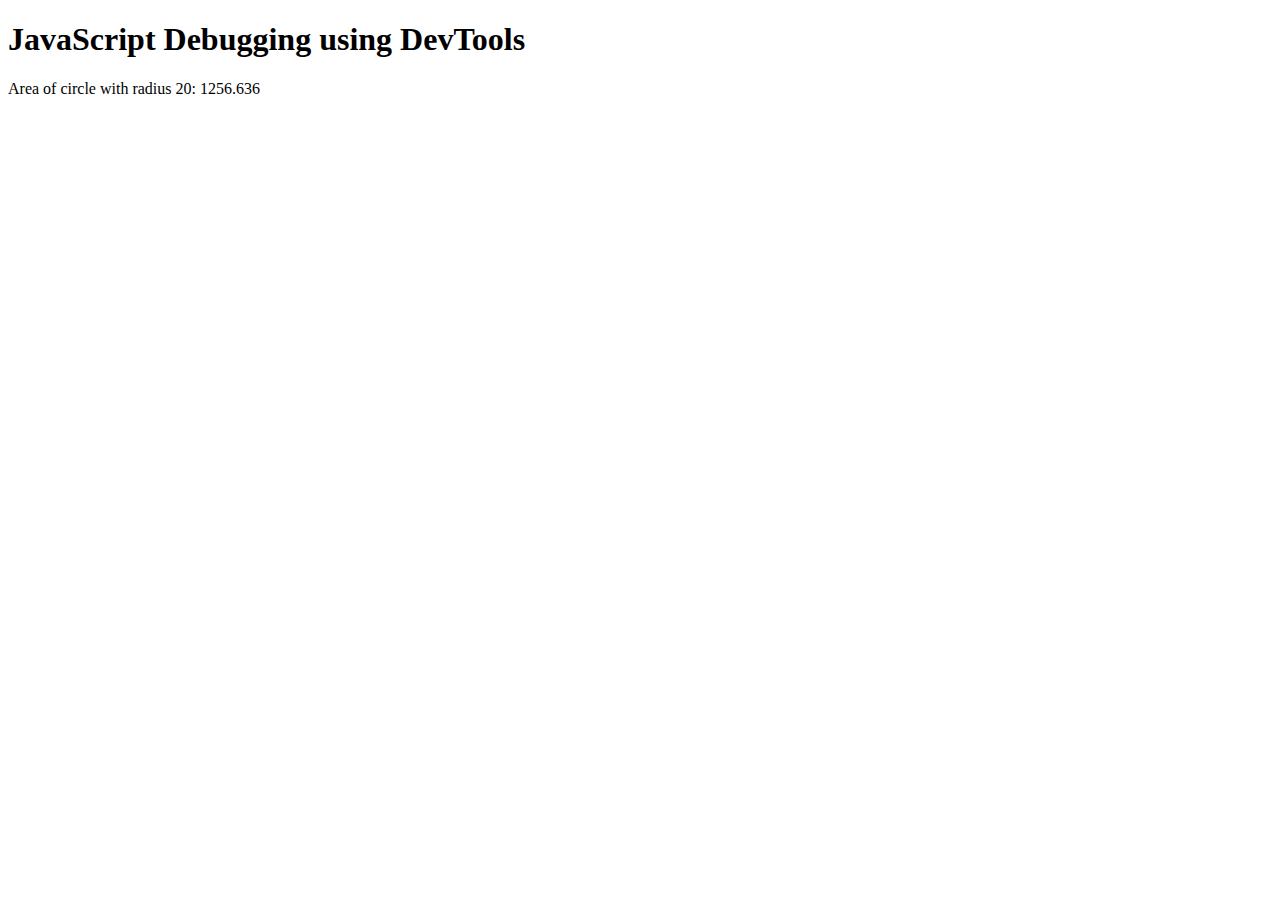
<file: week2/debugging.html>
<!DOCTYPE html>
<html lang="en">
<head>
    <meta charset="UTF-8">
    <meta name="viewport" content="width=device-width, initial-scale=1.0">
    <title>Document</title>
</head>
<body>
    <h1>JavaScript Debugging using DevTools</h1>
    <p>Area of circle with radius <span id="radius"></span>: <span id="area"></span></p>
    <script src="scripts/debugging.js" defer></script>
</body>
</html>
</file>
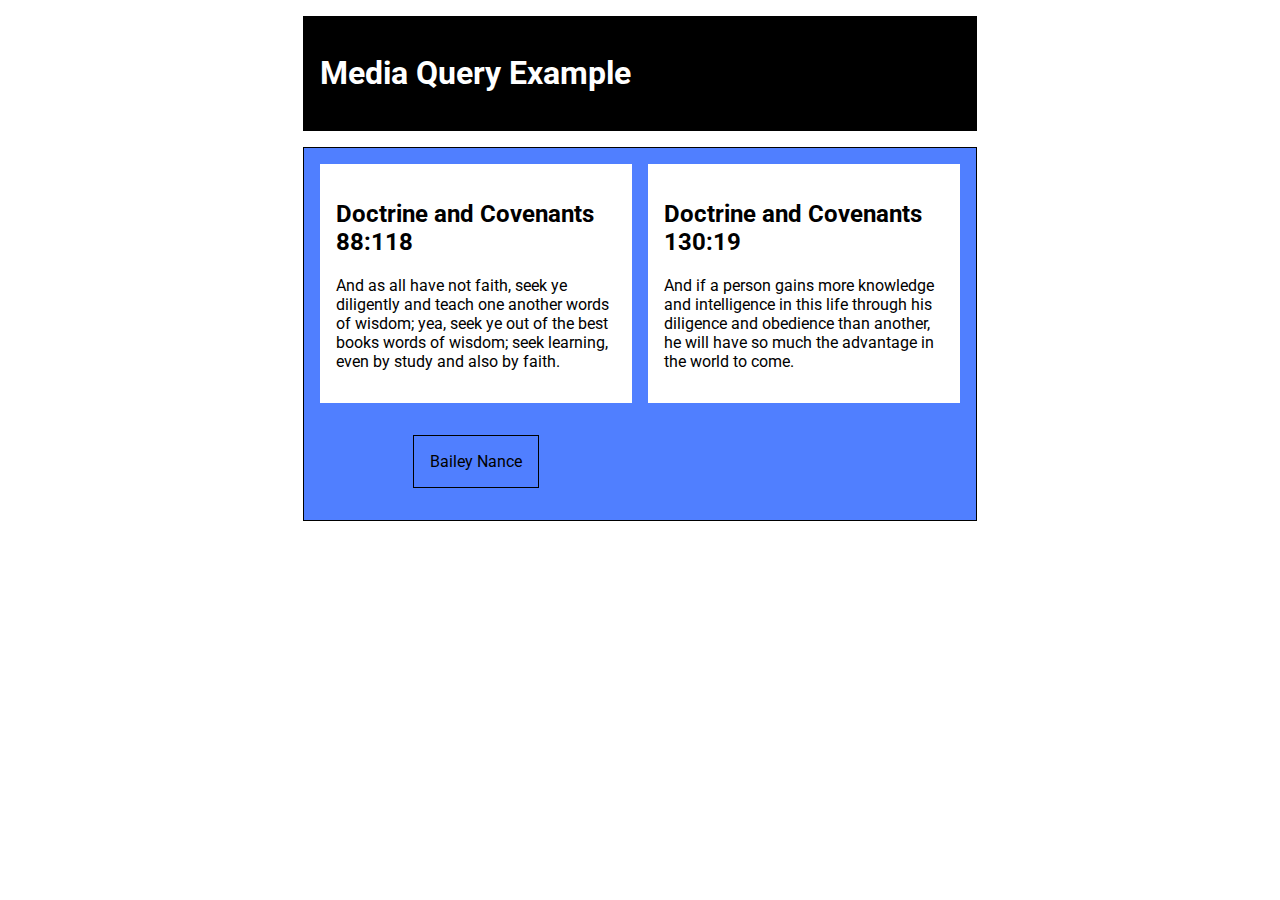
<file: week2/media-query.html>
<!DOCTYPE html>
<html lang="en">
<head>
    <meta charset="UTF-8">
    <meta name="viewport" content="width=device-width, initial-scale=1.0">
    <title>WDD 131 - Media Example</title>
    <meta name="description" content="Media query learning example page">
    <meta name="author" content="Bailey Nance">
    <link rel="preconnect" href="https://fonts.googleapis.com">
    <link rel="preconnect" href="https://fonts.gstatic.com" crossorigin>
    <link href="https://fonts.googleapis.com/css2?family=Quicksand:wght@300..700&family=Roboto:ital,wght@0,100..900;1,100..900&display=swap" rel="stylesheet">
    <link rel="stylesheet" href="styles/media-query.css">
    <link rel="stylesheet" href="styles/media-query-large.css">
</head>
<body>
    <header>
        <h1>Media Query Example</h1>
    </header>
    <main>
        <section>
            <h2>Doctrine and Covenants 88:118</h2>
            <p>And as all have not faith, seek ye diligently and teach one another words of wisdom; yea, seek ye out of the best books
            words of wisdom; seek learning, even by study and also by faith.</p>
        </section>
        <section>
            <h2>Doctrine and Covenants 130:19</h2>
            <p>And if a person gains more knowledge and intelligence in this life through his diligence and obedience than another, he
            will have so much the advantage in the world to come.</p>
        </section>
        <footer>
            Bailey Nance
        </footer>
    </main>
</body>
</html>
</file>
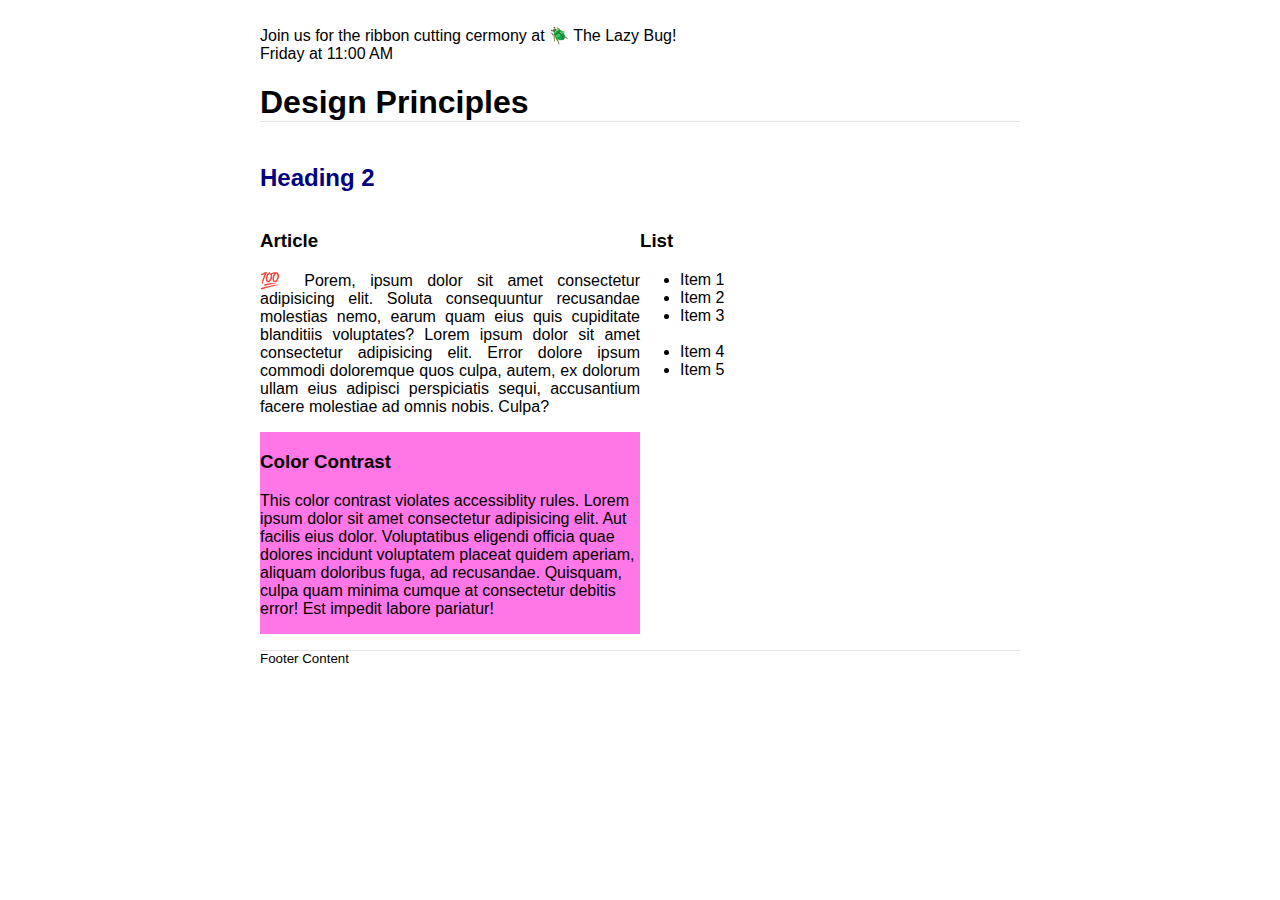
<file: week3/design.html>
<!DOCTYPE html>
<html lang="en">
<head>
    <meta charset="UTF-8">
    <meta name="viewport" content="width=device-width, initial-scale=1.0">
    <title>Document</title>
    <link rel="stylesheet" href="styles/design.css">
</head>
<body>
    <header>
        <div class="banner" behavior="alternate" direction="right"><br>Join us for the ribbon cutting cermony at 🪲 The Lazy
            Bug!<br>Friday at 11:00 AM</div>
        <h1>Design Principles</h1>
    </header>
    <main>
        <h2>Heading 2</h2>
        <section>
            <h3>Article</h3>
            <article>
                <p>💯 Porem, ipsum dolor sit amet consectetur adipisicing elit. Soluta consequuntur recusandae molestias
                    nemo, earum quam eius quis cupiditate blanditiis voluptates? Lorem ipsum dolor sit amet consectetur
                    adipisicing elit. Error dolore ipsum commodi doloremque quos culpa, autem, ex dolorum ullam eius
                    adipisci perspiciatis sequi, accusantium facere molestiae ad omnis nobis. Culpa?</p>
            </article>
        </section>
        <section>
            <h3>List</h3>
            <ul>
                <li>Item 1</li>
                <li>Item 2</li>
                <li>Item 3<br><br></li>
                <li>Item 4</li>
                <li>Item 5</li>
            </ul>
        </section>
        <div class="callout">
            <h3>Color Contrast</h3>
            <p>This color contrast violates accessiblity rules. Lorem ipsum dolor sit amet consectetur adipisicing elit. Aut
                facilis eius dolor. Voluptatibus eligendi officia quae dolores incidunt voluptatem placeat quidem aperiam,
                aliquam doloribus fuga, ad recusandae. Quisquam, culpa quam minima cumque at consectetur debitis error! Est
                impedit labore pariatur!</p>
        </div>
    </main>
    <footer>
        Footer Content
    </footer>
</body>
</html>
</file>
<file: styles/base.css>
/* Main Supplementary Color: #FE5F55 */
/* Secondary Supplementary Color: #EEF5DB */
/* Alternative Color: #4F6367 */

@import url('https://fonts.googleapis.com/css2?family=Raleway:ital,wght@0,100..900;1,100..900&display=swap');
@import url('https://fonts.googleapis.com/css2?family=Quicksand:wght@300..700&display=swap');

:root {
    --mainthemecolor: #fd473a;
    --supplementarythemecolor: #EEF5DB;
    --alternativethemecolor: #4F6367;
    --white: #F2F8F8;
    --black: #0E1B1B;
}

h1, h2, h3 {
    font-family: "Raleway", sans-serif;
}

p {
    font-family: "Quicksand", sans-serif;
}

body {
    margin: 0;
    padding: 0;
}

header {
    background-color: var(--mainthemecolor);
    text-align: center;
    margin-top: -1rem;
    padding-top: 0.5rem;
}

header h1 {
    color: var(--white);
    padding: 1rem;
}

header h1 span {
    color: var(--black);
}

nav {
    background-color: var(--alternativethemecolor);
    width: 100%;
}

nav ul {
    list-style-type: none;
    display: flex;
    justify-content: space-evenly;
}

nav li:hover {
    background-color: var(--black);
}

nav a {
    display: block;
    color: var(--white);
    text-decoration: none;
    text-align: center;
    padding: 1rem;
}

main {
    display: grid;
    margin: 1rem 2rem;
    grid-template-columns: repeat(3, 1fr);
    grid-column-gap: 1rem;
    max-width: 1600px;
}

main section:first-child {
    grid-column: 1/3;
}

main section:first-child div p {
    float: left;
    margin-left: 2rem;
    margin-top: 2rem;
    width: 70%;
    line-height: 1.5rem;
}

main section:first-child div img {
    display: block;
    float: right;
    margin-right: 3rem;
    margin-top: 2rem;
    height: auto;
    width: 15%;
    border: 0.5px solid var(--black);
}

main section:last-child {
    grid-column: 3/4;
}

main section {
    border: 1px solid var(--black);
    border-radius: 5px;
    padding: 0;
}

.card h2 {
    text-align: center;
    background-color: var(--mainthemecolor);
    color: var(--white);
    padding: 0.5rem;
    margin: 0;
    border-top: 1px solid var(--mainthemecolor);
    border-radius: 5px;
}

.card ul {
    margin: 30% 0;
    line-height: 1.5rem;
}

#olympia h3 {
    margin: 2rem 12rem 0rem 4rem;
    border-bottom: 1px solid var(--black);
    text-align: center;
}

#olympia img {
    float: left;
    margin-left: 2rem;
    margin-right: 0rem;
}

#olympia p {
    float: right;
    margin: 2rem 4rem 1rem 1rem;
}

footer {
    background-color: var(--mainthemecolor);
    text-align: center;
    color: var(--white);
    padding: 0.5rem;
    font-weight: bold;
}

footer p:last-child {
    color: var(--black);
}
</file>
<file: project/styles/base.css>
/* ------------------------------------------------- */
/* Base */
/* ------------------------------------------------- */

* {
    margin: 0;
    padding: 0;
}

:root {
    --red: #780116;
    --orange: #DB7C26;
    --yellow: #F7B538;
    --black: #140004;
    --white: #ffffff;
    --heading: "Boldonse";
    --paragraph: "Roboto Condensed";
}

/* --------------------------------------------------------------------------------------------------------- */
/* --------------------------------------------------------------------------------------------------------- */
/* For Desktop */
/* --------------------------------------------------------------------------------------------------------- */
/* --------------------------------------------------------------------------------------------------------- */

/* ------------------------------------------------- */
/* Header */
/* ------------------------------------------------- */

header {
    background: var(--red);
}

header div {
    display: flex;
    align-items: center;
    padding: 1rem;
}

#logo {
    height: 5rem;
    width: auto;
}

header h1 {
    color: var(--white);
    margin-left: 1rem;
}

#welcome {
    right: 1rem;
    position: absolute;
    top: 1rem;
    color: var(--white);
}

#clear {
    background-color: var(--black);
    color: var(--white);
    text-decoration: none;
}

header nav {
    display: block;
    background-color: var(--black);
    padding: 1rem;
}

#nav-list {
    display: flex;
    list-style-type: none;
    justify-content: space-around;
}

#nav-list li a {
    color: var(--white);
    text-decoration: none;
    padding: 0.5rem 1rem;
}

#nav-list li a:hover {
    color: var(--yellow);
}

/* ------------------------------------------------- */
/* Home */
/* ------------------------------------------------- */

.home h2 {
    text-align: center;
}

.hero-image {
    width: 100%;
    max-width: 1400px;
    object-fit: cover;
    margin-bottom: 3rem;
}

#trending, #most-popular {
    display: grid;
    grid-template-columns: repeat(3, 1fr);
    gap: 1rem;
    margin: 2rem 5%;
    list-style: none;
    text-align: center;
}

#trending img,
#most-popular img {
    max-width: 250px;
    width: 100%;
}

/* ------------------------------------------------- */
/* Browse */
/* ------------------------------------------------- */

.browse h2,
.browse label {
    margin: 1rem 6%;
}

#anime-list {
    display: grid;
    grid-template-columns: repeat(3, 1fr);
    gap: 1rem;
    margin: 1rem 5%;
    list-style: none;
}

#anime-list li {
    padding: 1rem;
}

#anime-list li:hover {
    box-shadow: 0 12px 24px rgba(0, 0, 0, 0.2);
    transform: scale(1.05);
    transition: transform 0.3s ease;
}

#anime-list li img {
    max-width: 500px;
    width: 100%;
}

/* ------------------------------------------------- */
/* Generate */
/* ------------------------------------------------- */

.generate-title {
    margin: 3rem auto;
    text-align: center;
}

.generate-title button {
    background-color: var(--black);
    color: var(--white);
    border: 1px solid var(--black);
    border-radius: 10px;
    padding: 0.5rem 1rem;
    margin: 1rem auto;
}

#random-anime {
    margin: 1rem auto;
    width: 60%;
    display: grid;
    grid-template-columns: repeat(2, 1fr);
    gap: 1rem;
    margin-bottom: 3rem;
}

#random-anime div {
    display: flex;
    flex-direction: column;
}

#random-anime p, #randim-anime h3 {
    margin: 0.5rem 0;
}

#random-anime img {
    max-width: 250px;
    width: 100%;
    grid-column: 2/3;
}

/* ------------------------------------------------- */
/* Join */
/* ------------------------------------------------- */

.join h2 {
    margin: 1.5rem 20% 1rem 20%;
}

#form {
    border: 1px solid var(--black);
    border-radius: 10px;
    background-color: var(--yellow);
    margin: 1rem 20% 2rem 20%;
}

#form label {
    color: var(--black);
}

#form input{
    display: block;
    width: 98%;
    border-radius: 5px;
    padding: 5px;
    margin-top: 0.2rem;
}

#form div {
    margin: 1rem;
}

#form button {
    display: block;
    width: 96%;
    margin: 1.5rem auto;
    height: 2rem;
    background-color: var(--black);
    border: 1px solid var(--black);
    border-radius: 10px;
    color: var(--white);
}

#button:active {
    background-color: var(--white);
    color: var(--black);
}

/* ------------------------------------------------- */
/* Footer */
/* ------------------------------------------------- */

footer {
    background-color: var(--red);
    color: var(--white);
    display: grid;
    grid-template-columns: repeat(3, 1fr);
    padding: 2rem;
}

footer div {
    text-align: center;
}

footer div a {
    display: block;
    text-decoration: none;
    color: var(--white);
}

footer div p, footer div a {
    margin: 0.8rem 0;
}

/* --------------------------------------------------------------------------------------------------------- */
/* --------------------------------------------------------------------------------------------------------- */
/* For Tablet */
/* --------------------------------------------------------------------------------------------------------- */
/* --------------------------------------------------------------------------------------------------------- */

@media screen and (max-width: 1025px) {
    nav {
        display: flex;
    }

    /* Generate */

    #random-anime {
        width: 80%;
    }

    #random-anime img {
        max-width: 250px;
    }

    /* Browse */

    .browse h2, 
    .browse label {
        margin: 1rem 8%;
    }

    #anime-list {
        display: grid;
        grid-template-columns: repeat(2, 1fr);
        gap: 2rem;
        margin: 1rem 7%;
        list-style: none;
    }

    /* Join */

    .join h2 {
        margin: 1.5rem 15% 1rem 15%;
    }

    #form {
        margin: 1rem 15% 2rem 15%;
    }
}

/* --------------------------------------------------------------------------------------------------------- */
/* --------------------------------------------------------------------------------------------------------- */
/* For Mobile */
/* --------------------------------------------------------------------------------------------------------- */
/* --------------------------------------------------------------------------------------------------------- */

@media screen and (max-width: 640px) {
    
    header div {
        display: flex;
        flex-direction: column;
        padding: 1rem;
    }

    header div h1 {
        margin: 1rem 0 0.5rem 0;
    }
    
    nav ul {
        display: flex;
        flex-direction: column;
        align-items: center;
    }

    nav ul li {
        margin: 1rem;
    }

    /* Index */

    #trending,
    #most-popular {
        display: flex;
        flex-direction: column;
        margin: 2rem 10%;
        list-style: none;
        text-align: center;
    }

    #trending img,
    #most-popular img {
        max-width: 400px;
        width: 100%;
    }

    /* Generate */

    #random-anime {
        width: 80%;
        display: flex;
        flex-direction: column;
    }

    #random-anime img {
        display: flex;
        justify-self: center;
        max-width: 500px;
    }

    /* Browse */

    .browse h2,
    .browse label {
        margin: 1rem 11%;
    }

    #anime-list {
        display: flex;
        flex-direction: column;
        margin: 1rem 10%;
        list-style: none;
    }

    /* Join */

    .join h2 {
        margin: 1.5rem 10% 1rem 10%;
    }

    #form {
        margin: 1rem 10% 2rem 10%;
    }

    /* Footer */
    footer {
        display: flex;
        flex-direction: column;
    }
}
</file>
<file: styles/form.css>
* {
    margin: 0;
}

:root {
    --white: #ffffff;
    --black: #000000;
    --lightblue: #d8edff;
    --blue: #36689b;
    --darkblue: #0e3e6e;
}

h1,
h2,
h3 {
    font-family: "Raleway", sans-serif;
    color: var(--white);
}

p {
    font-family: "Quicksand", sans-serif;
}

/* --------------------------- */
/* Header */
/* --------------------------- */

header {
    background-color: var(--blue);
    text-align: center;
}

header h1 {
    padding: 2rem;
}

/* --------------------------- */
/* Main */
/* --------------------------- */

form {
    margin: 1rem 30%;
    padding: 0rem 1.5rem;
    background-color: var(--lightblue);
    border: 1px solid var(--black);
    border-radius: 5px;
}

form input[type="text"],
form input[type="date"],    
form select,
form textarea {
    display: block;
    width: 100%;
    border: 1px solid var(--black);
    border-radius: 4px;
}

form > div, #button {
    margin: 1rem 0;
}

#product-name,
#date,
#your-name {
    height: 2rem;
}

fieldset {
    border: none;
}

.radio-group {
    display: flex;
    justify-content: space-around;
    gap: 1rem;
}

.radio-group label {
    display: flex;
    flex-direction: column;
    align-items: center;
}

#features {
    display: flex;
    flex-direction: column;
}

#features label {
    display: flex;
    align-items: center;
    gap: 0.4rem;
    font-size: 16px;
}

textarea {
    resize: none;
}

#button {
    display: block;
    width: 100%;
    height: 2.5rem;
    background-color: var(--white);
    border: 1px solid var(--black);
    border-radius: 4px;
    font-size: 1.5rem;
    font-weight: bold;
}

.optional {
    color: var(--darkblue);
}

/* --------------------------- */
/* Footer */
/* --------------------------- */

footer {
    background-color: var(--blue);
    text-align: center;
    color: var(--white);
    padding: 0.5rem;
    font-weight: bold;
    padding: 1rem;
}

@media (max-width: 800px) {
    form {
        margin: 1rem 20%;
    }
}

@media (max-width: 500px) {
    form {
        margin: 1rem 10%;
    }
}
</file>
<file: styles/place.css>
/* Main Supplementary Color: #FE5F55 */
/* Secondary Supplementary Color: #EEF5DB */
/* Alternative Color: #4F6367 */

@import url('https://fonts.googleapis.com/css2?family=Raleway:ital,wght@0,100..900;1,100..900&display=swap');
@import url('https://fonts.googleapis.com/css2?family=Quicksand:wght@300..700&display=swap');

:root {
    --mainthemecolor: #DA121A;
    --supplementarythemecolor: #EEF5DB;
    --alternativethemecolor: #008F4C;
    --white: #FFFFFF;
    --black: #0E1B1B;
}

h1,
h2,
h3 {
    font-family: "Raleway", sans-serif;
    color: var(--white);
}

p {
    font-family: "Quicksand", sans-serif;
}

* {
    margin: 0;
    padding: 0;
}

/* ------------------------------ */
/* Header */
/* ------------------------------ */

header {
    background-color: var(--mainthemecolor);
    border-bottom: 1rem solid var(--alternativethemecolor);
}

header h1 {
    text-align: center;
    padding: 2rem;
    font-size: 4rem;
}

/* ------------------------------ */
/* Main */
/* ------------------------------ */

.hero img {
    width: 100%;
    height: auto;
    margin: 0;
    position: relative
}

#data, #weather {
    position: absolute;
    background-color: var(--white);
    margin: 0;
}

#data h2, #weather h2 {
    background-color: var(--alternativethemecolor);
    padding: 1rem;
}

#data div, #weather div {
    padding: 1rem;
}

#data {
    top: 14rem;
    left: 4rem;
}

#weather {
    bottom: -10rem;
    right: 4rem;
}

/* ------------------------------ */
/* Footer */
/* ------------------------------ */

footer {
    background-color: var(--mainthemecolor);
    color: var(--white);
    text-align: center;
    padding: 2rem;
    margin: 0;
    font-size: 1rem;
    margin-top: -1rem;
}

@media screen and (min-width: 500px) {
    #weather h2::after {
        content: " ☼";
    }

    #weather-icon {
        display: none;
    }
}

@media screen and (max-width: 500px) {
    #data, #weather {
        position: relative;
        top: 0;
        bottom: 0;
        left: 0;
        right: 0;
        text-align: center;
        margin: 1rem;
    }

    #data h2, #weather h2 {
        background-color: var(--white);
        color: var(--black);
    }

    footer {
        margin: 0;
    }

    #weather-icon {
        height: 4rem;
    }
}
</file>
<file: styles/review.css>
* {
    margin: 0;
}

:root {
    --white: #ffffff;
    --black: #000000;
    --lightblue: #d8edff;
    --blue: #36689b;
    --darkblue: #0e3e6e;
}

h1,
h2,
h3 {
    font-family: "Raleway", sans-serif;
    color: var(--white);
}

p {
    font-family: "Quicksand", sans-serif;
}

/* --------------------------- */
/* Header */
/* --------------------------- */

header {
    background-color: var(--blue);
    text-align: center;
}

header h1 {
    padding: 2rem;
}

/* --------------------------- */
/* Main */
/* --------------------------- */

main p {
    background-color: var(--lightblue);
    margin: 15% 30%;
    padding: 2rem;
    border: 1px solid var(--black);
    border-radius: 5px;
}

/* --------------------------- */
/* Footer */
/* --------------------------- */

footer {
    background-color: var(--blue);
    text-align: center;
    color: var(--white);
    padding: 0.5rem;
    font-weight: bold;
    padding: 1rem;
}

@media (max-width: 800px) {
    form {
        margin: 10% 20%;
    }
}

@media (max-width: 500px) {
    form {
        margin: 5% 10%;
    }
}
</file>
<file: styles/temples.css>
/* Main Supplementary Color: #FE5F55 */
/* Secondary Supplementary Color: #EEF5DB */
/* Alternative Color: #4F6367 */

@import url('https://fonts.googleapis.com/css2?family=Raleway:ital,wght@0,100..900;1,100..900&display=swap');
@import url('https://fonts.googleapis.com/css2?family=Quicksand:wght@300..700&display=swap');

:root {
    --mainthemecolor: #fd473a;
    --supplementarythemecolor: #EEF5DB;
    --alternativethemecolor: #505050;
    --white: #F2F8F8;
    --black: #0E1B1B;
}

h1,
h2,
h3 {
    font-family: "Raleway", sans-serif;
}

p {
    font-family: "Quicksand", sans-serif;
}

* {
    margin: 0;
    padding: 0;
}

header {
    background-color: var(--mainthemecolor);
    border: 1px solid rgba(0, 0, 0, 0.1);
    box-shadow: 0 0 30px #333;
}

header div {
    display: flex;
    justify-content: space-between;
}

header h1 {
    color: var(--white);
    margin-left: 1rem
}

nav {
    background-color: var(--alternativethemecolor);
    width: 100%;
    margin: 0;
}

header button {
    height: auto;
    width: 1rem;
    margin: 1rem;
    background-color: var(--black);
    color: var(--white);
    border: 1px solid var(--black);
    border-radius: 4px;
}

nav ul {
    list-style: none;
    display: flex;
    flex-direction: column;
    font-size: 1rem;
}

nav li:hover {
    background-color: var(--black);
}

nav a {
    display: block;
    color: var(--white);
    text-decoration: none;
    text-align: center;
    padding: 1rem;
}

main {
    max-width: 800px;
    margin: 0 auto;
}

#container {
    margin: 1rem 1rem 1rem 3rem;
    display: grid;
    grid-template-columns: repeat(auto-fit, minmax(250px, 1fr));
    grid-template-rows: repeat(auto);
    grid-gap: 1rem;
}

h2 {
    margin: 1rem 1rem 1rem 3rem;
}

#container figure {
    padding: 0.5rem 0rem;
}

img {
    width: 90%;
}

footer {
    background-color: var(--mainthemecolor);
    text-align: center;
    color: var(--white);
    padding: 0.5rem;
    font-weight: bold;
}

footer p:last-child {
    color: var(--black);
}
</file>
<file: styles/temples-large.css>
@media (min-width: 740px) {
    header button {
        display: none;
    }

    header {
        display: flex;
        align-items: center;
        justify-content: space-between;
    }

    nav ul {
        justify-content: flex-end;
        flex-direction: row;
    }

    nav a {
        flex: 1 1 100%;
    }

    h2 {
        margin: 1rem 0rem;
    }

    #container {
        margin: 1rem 0rem;
    }
}
</file>
<file: project/styles/site-plan.css>
:root {
    --red: #780116;
    --orange: #DB7C26;
    --yellow: #F7B538;
    --black: #140004;
    --white: #ffffff;
    --heading: "Boldonse";
    --paragraph: "Roboto Condensed";
}

h1, h2, h3 {
    font-family: var(--heading), "sans-serif";
}

p {
    font-family: var(--paragraph), "sans-serif";
}

body {
    text-align: center;
}

#logo {
    height: 5rem;
}

#red {
    border: solid 2px var(--black);
    background-color: var(--red);
    padding: 1rem;
    margin: 0.5rem 2rem 0.5rem 2rem;
}

#orange {
    border: solid 2px var(--black);
    background-color: var(--orange);
    padding: 1rem;
    margin: 0.5rem 2rem 0.5rem 2rem;
}

#yellow {
    border: solid 2px var(--black);
    background-color: var(--yellow);
    padding: 1rem;
    margin: 0.5rem 2rem 0.5rem 2rem;
}

#black {
    border: solid 2px var(--black);
    background-color: var(--black);
    padding: 1rem;
    margin: 0.5rem 2rem 0.5rem 2rem;
}

#white {
    border: solid 2px var(--black);
    background-color: var(--white);
    padding: 1rem;
    margin: 0.5rem 2rem 0.5rem 2rem;
}

#heading {
    font-family: var(--heading);
}

#paragraph {
    font-family: var(--paragraph);
}

.wireframe {
    height: 25rem;
    margin: 0.5rem 1rem;
}
</file>
<file: week2/styles/bom.css>
* {
    margin: 0;
    padding: 0;
}

body {
    height: 100vh;
    display: flex;
    flex-direction: column;
    align-items: center;
    justify-content: center;
    font-family: Acme, Arial, sans-serif;
}

h1 {
    font-size: 1.5rem;
}

main {
    margin: 1rem auto;
    border: 1px solid rgb(0 0 0 / 0.1);
    padding: 1rem;
    background-color: #ddd;
    display: flex;
    flex-direction: column;
}

input,
button {
    padding: 0.5rem;
}

button {
    margin: 0.5rem;
}

.delete {
    width: fit-content;
}

.input {
    display: flex;
    gap: 1rem;
}

.list {
    padding: 0.5rem;
}

ul {
    margin: 1rem;
    list-style: none;
}

li {
    display: flex;
    align-items: center;
    justify-content: space-between;
}

@media only screen and (min-width: 32.5em) {
    h1 {
        font-size: 2rem;
    }

    main {
        width: 320px;
    }
}
</file>
<file: week2/styles/media-query.css>
body {
    font-family: 'Roboto', sans-serif;
}

header, main, footer {
    max-width: 640px;
    margin: 1rem auto;
    border: 1px solid black;
    padding: 1rem;
    background-color: #507fff;
}

main {
    display: grid;
    grid-template-columns: 1fr;
    grid-gap: 1rem;
}

section {
    padding: 1rem;
    background-color: #ffffff;
}
</file>
<file: week2/styles/media-query-large.css>
@media screen and (min-width: 500px) {
    header {
        background-color: black;
        color: white;
    }

    main {
        grid-template-columns: 1fr 1fr;
    }
}
</file>
<file: week3/styles/design.css>
body {
    font-family: Roboto, helvetica, sans-serif;
}

header,
main,
footer {
    max-width: 760px;
    margin: 0 auto;
}

marquee {
    padding: 1rem;
    background-color: #eee;
}

h1 {
    border-bottom: 1px solid rgba(0, 0, 0, 0.1);
}

main {
    display: grid;
    grid-template-columns: repeat(2, 1fr);
}

h2 {
    color: navy;
    text-align: left;
    grid-column: 1/3;
}

article p {
    text-align: justify;
}

.callout {
    color: #000000;
    background-color: #FF77E6;
}

footer {
    margin-top: 1rem;
    border-top: 1px solid rgba(0, 0, 0, 0.1);
    font-size: smaller;
    text-align: left;
}
</file>
